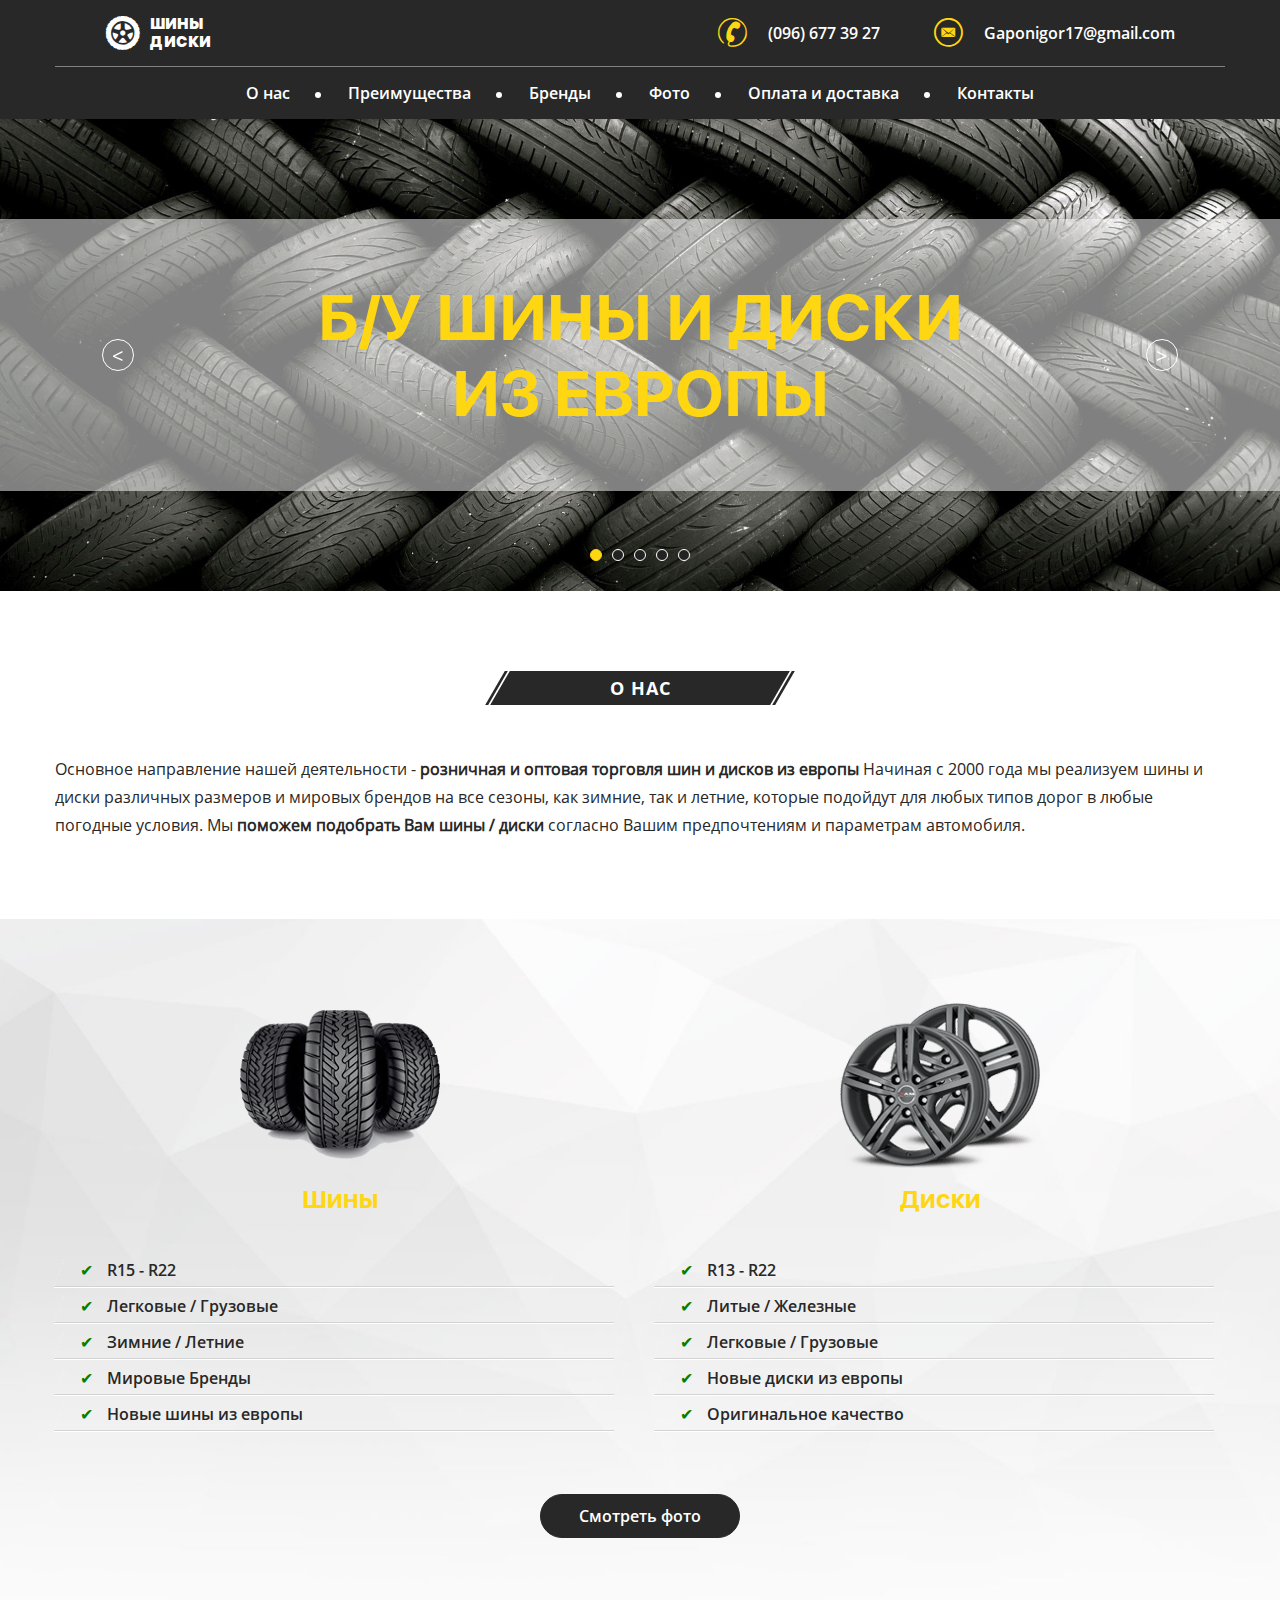
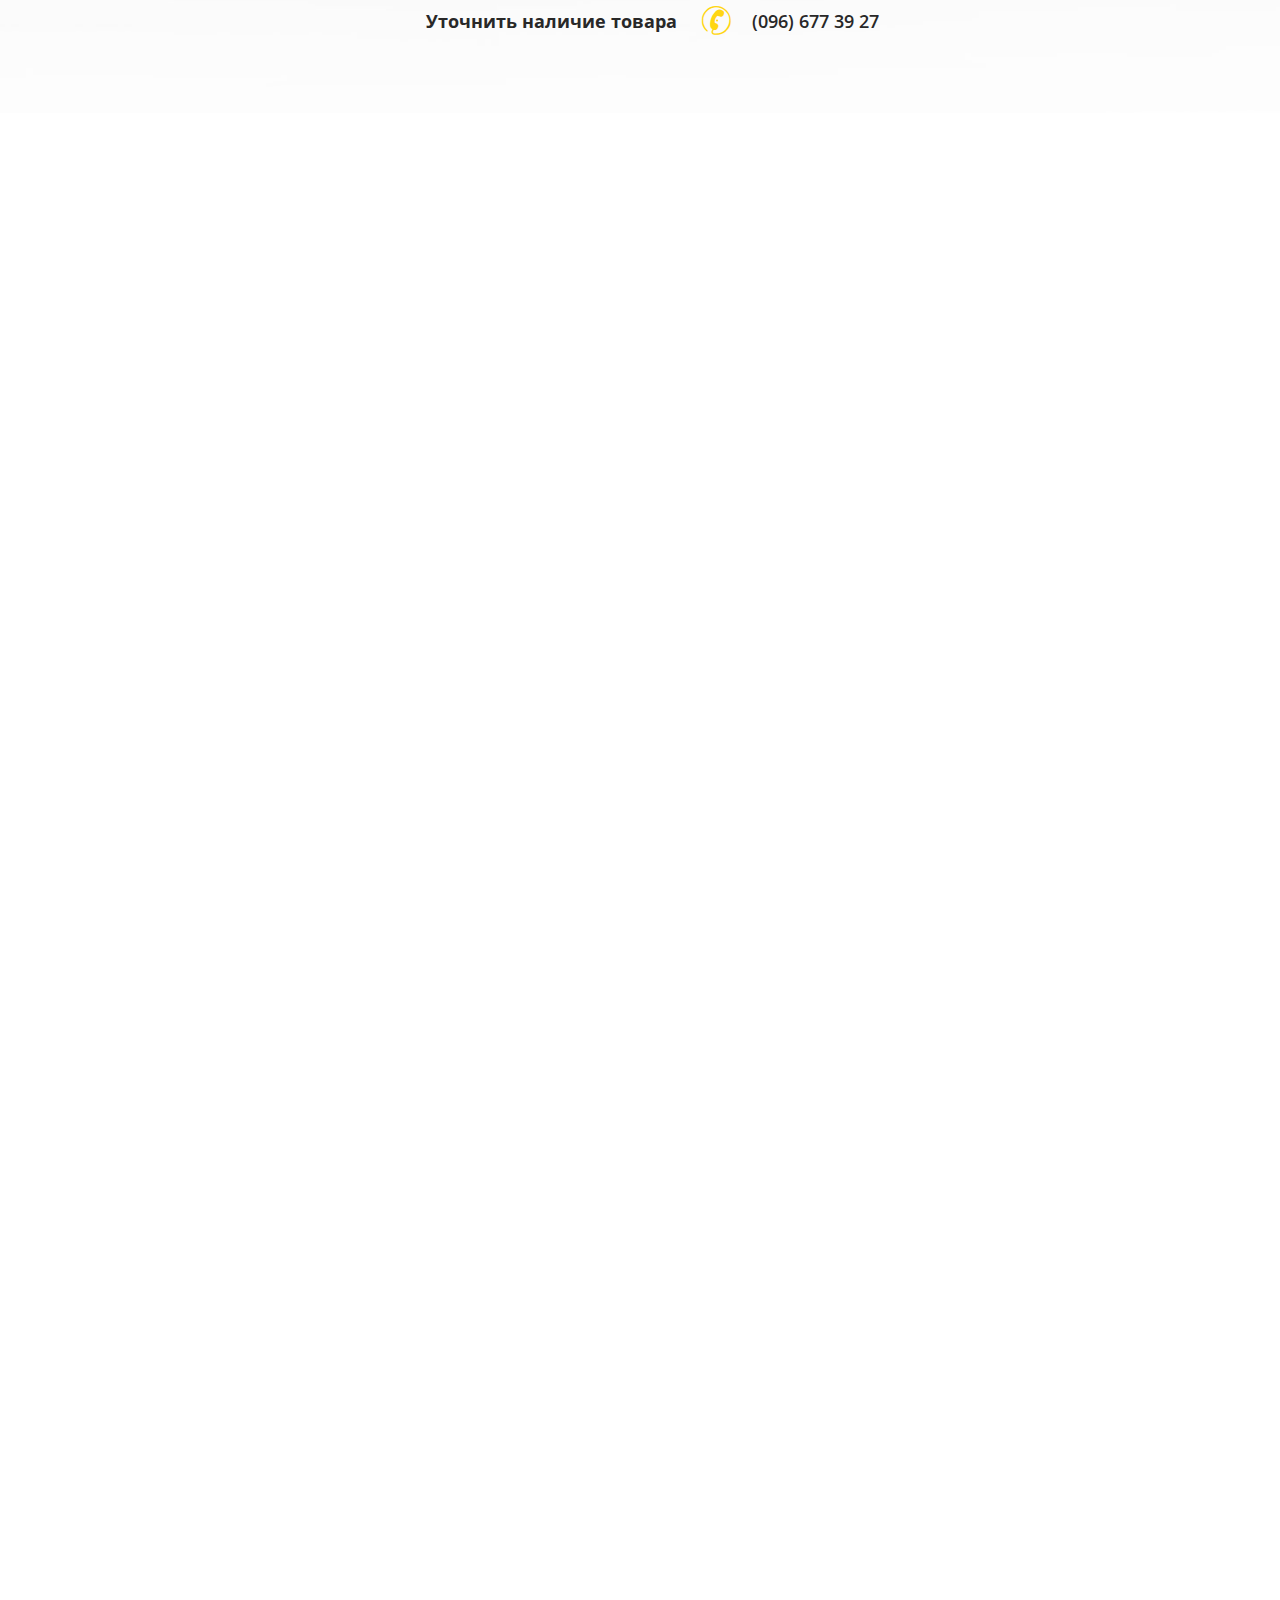
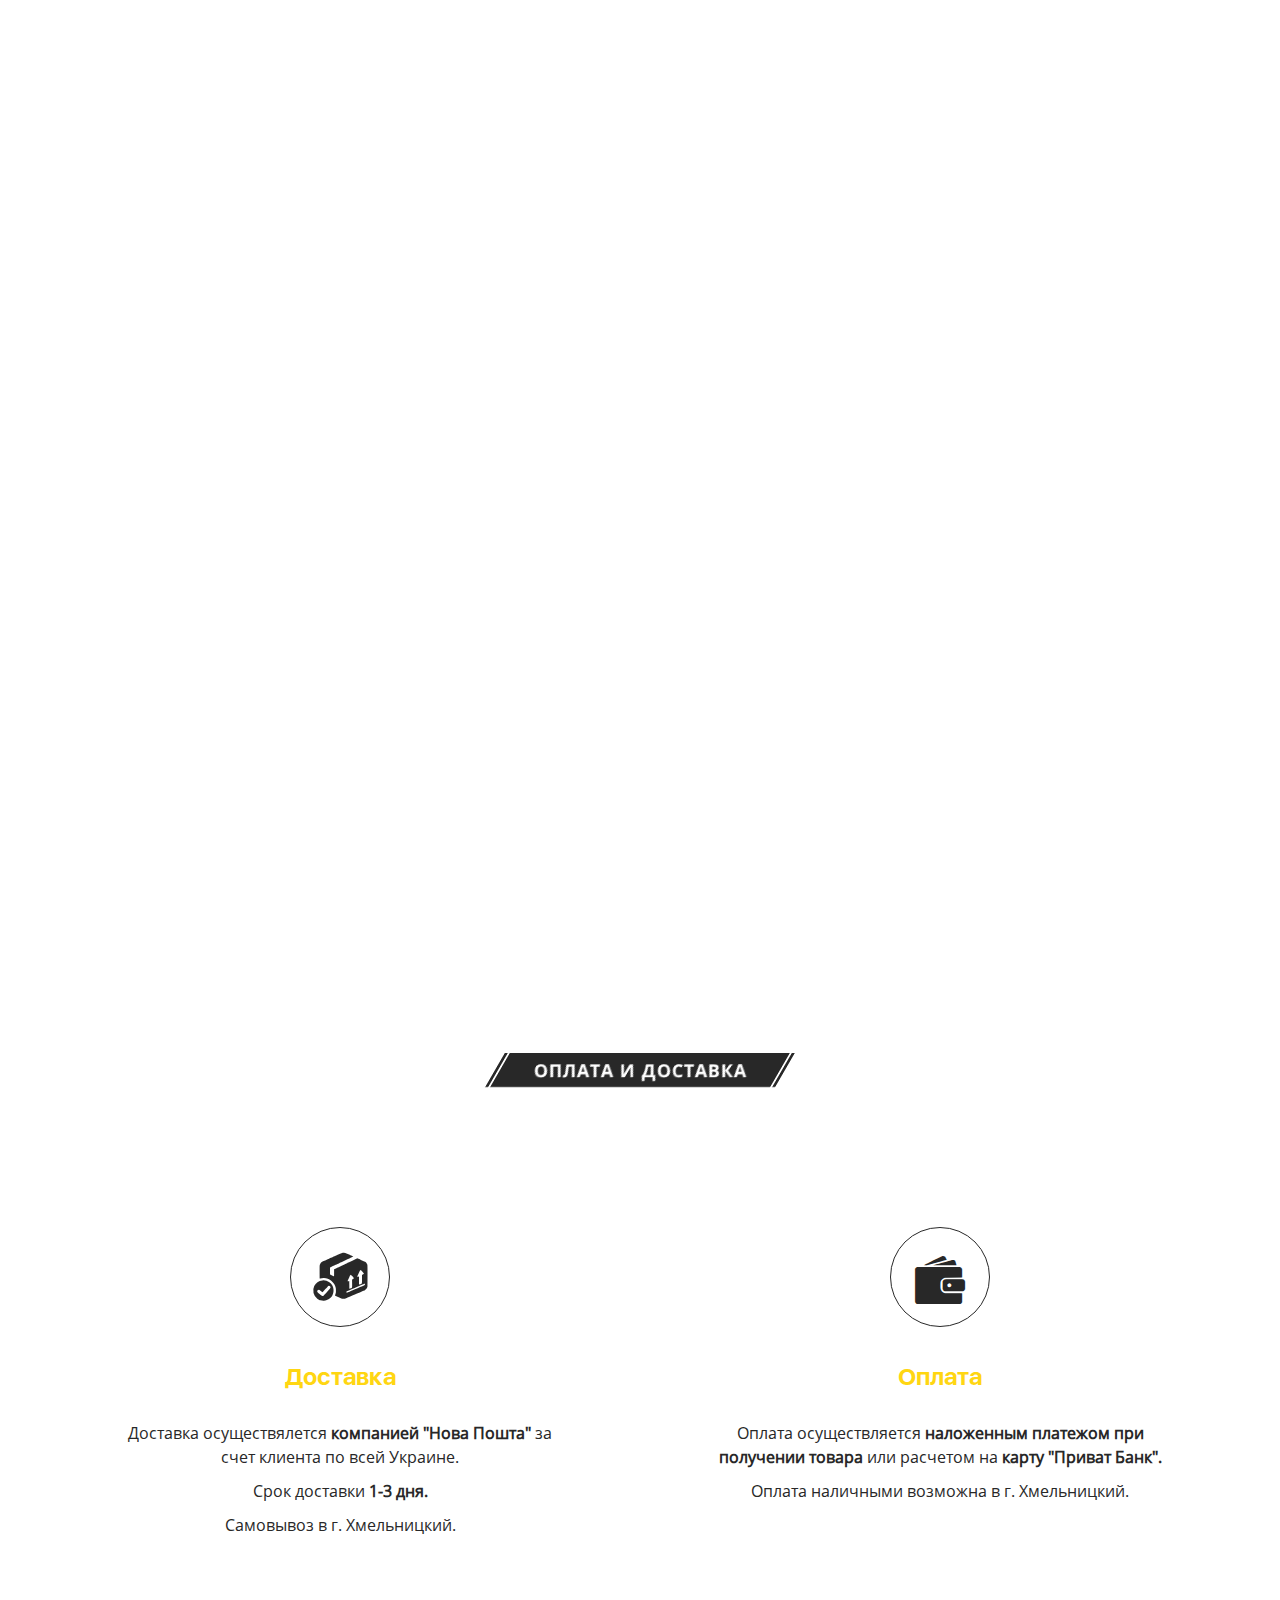
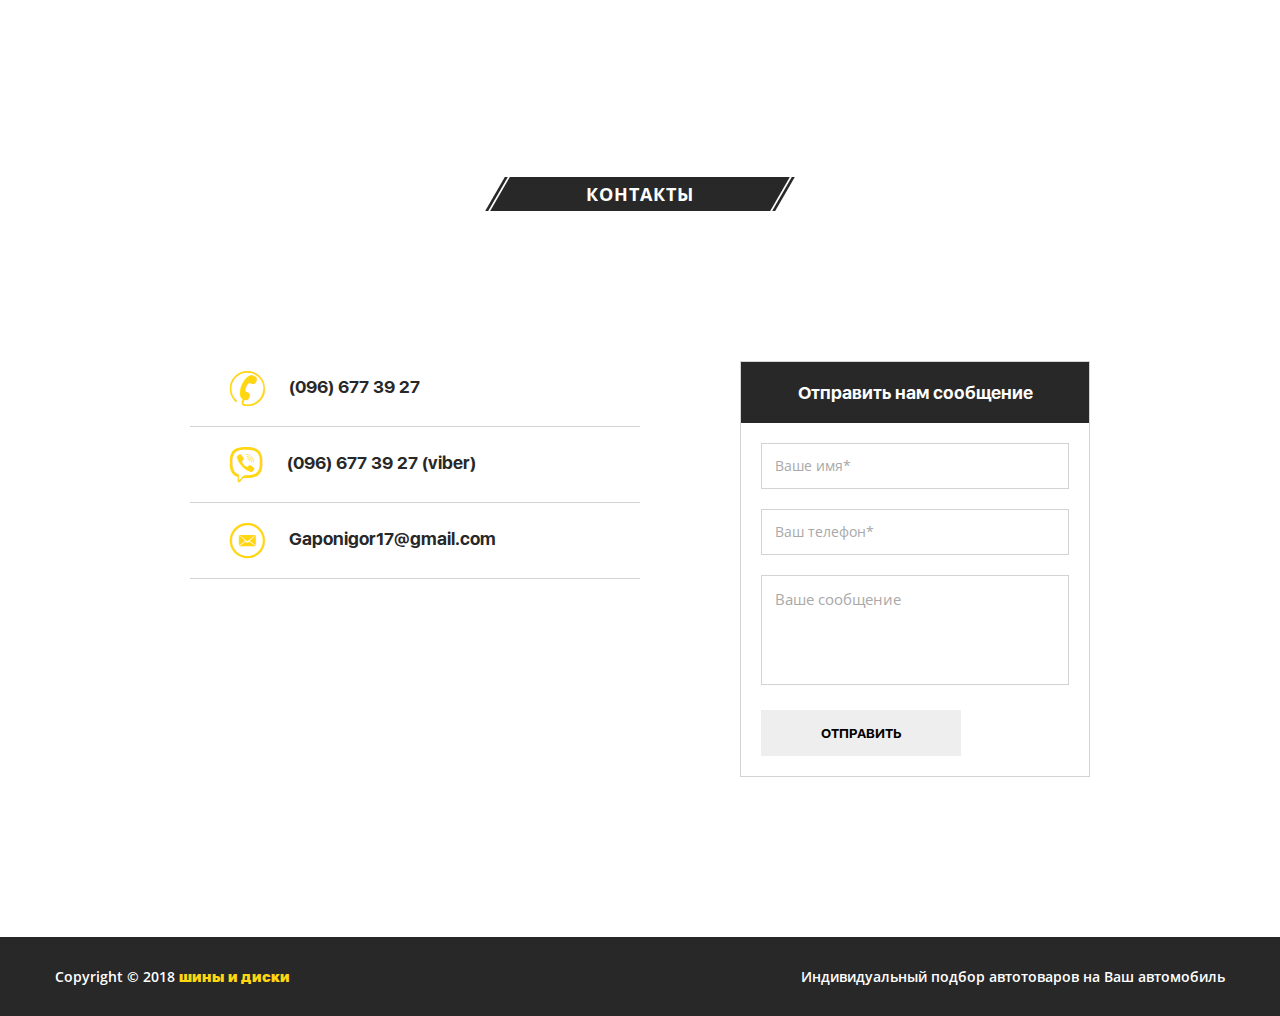
<file: index.html>
<!DOCTYPE html>
<html class="no-js" lang="ru">
<head>
  <meta charset="utf-8"/>
  <meta name="keywords" content="б/у шин, бу шины, б/у диски, бу диски"/>
  <meta name="description" content="Заходите и выбирайте бу шины и диски из Европы по выгодной цене!"/>
  <title>Шины и диски</title>
  <meta name="viewport" content="width=device-width, initial-scale=1.0"/>
  <link rel="shortcut icon" href="/favicon.ico" type="image/x-icon">
  <link rel="stylesheet" href="css/style.css"/>
  <script src="js/ie-detector.js"></script>
  <script src="js/modernizr.js"></script>

  <!--[if lte IE 9]><meta http-equiv="X-UA-Compatible" content="IE=edge"/><![endif]-->

  
<!--     <link rel="shortcut icon" href="favicon.ico"/> -->
 <!--    <meta name="author" content="">
    <meta name="robots" content="index,follow">
    <meta name="copyright" content=""> -->
  

</head>

<body>

<div id="page-wrapper" class="page-wrapper">
  <header id="header" class="wrapper header">
  <div class="container">
    <div class="header__top clearfix">
        <div class="header__left"><a href="index.html" class="logo"><i class="icon-tire logo__icon"></i><span class="logo__text">шины<br>диски</span></a></div>
        <div class="header__right">
            <div class="header__item">
                <div class="tel"><a href="tel:+380966773927" class="tel__link"><i class="icon-phone"></i>(096) 677 39 27</a></div>
            </div>
            <div class="header__item">
                <div class="contact"><a href="mailto:gaponigor17@gmail.com" class="contact__link"><i class="icon icon-mail"></i>                      Gaponigor17@gmail.com</a></div>
            </div>
        </div>
    </div>
    <div class="header__bottom">
        <div class="header__nav">
             <nav class="nav">
                <ul class="nav__list" data-target="navigation">
                    <li class="nav__item"><a href="#about" class="nav__link">О нас</a></li>
                    <li class="nav__item"><a href="#benefits" class="nav__link">Преимущества</a></li>
                    <li class="nav__item"><a href="#brands" class="nav__link">Бренды</a></li>
                    <li class="nav__item"><a href="#gallery" class="nav__link">Фото</a></li>
                    <li class="nav__item"><a href="#purchase" class="nav__link">Оплата и доставка</a></li>
                    <li class="nav__item"><a href="#contacts" class="nav__link">Контакты</a></li>
                    <li class="nav__item nav__item-tel"><a href="tel:+380966773927" class="tel__link"><i class="icon-phone"></i>(096) 677 39 27</a></li>
                </ul>
                <div class="nav__burger" data-opener="navigation"><span class="nav__burger-icon"></span></div>
            </nav>
        </div>
    </div>
  </div>
</header>

  <div id="page-body" class="page-body">
    <main class="main">
	<section class="hero">
		<ul class="hero__list hero-slider">
			<li class="hero__item" style="background-image: url('img/hero-1.jpg')">
				<div class="hero__item-inner">
					<div class="container">
						<h1 class="hero__title">б/у шины и диски <br> из европы</h1>
					</div>
				</div>
			</li>
			<li class="hero__item" style="background-image: url('img/hero-2.jpg')">
			</li>
			<li class="hero__item" style="background-image: url('img/hero-3.jpg')">
				<div class="hero__item-inner">
					<div class="container">
						<h2 class="hero__title">б/у диски на <br> ваше авто</h2>
					</div>
				</div>
			</li>
			<li class="hero__item" style="background-image: url('img/hero-4.jpg')">
			<li class="hero__item" style="background-image: url('img/hero-5.jpg')">
				<div class="hero__item-inner">
					<div class="container">
						<h2 class="hero__title">новые диски и шины <br> из европы</h2>
					</div>
				</div>
			</li>
		</ul>
	</section>
	<section class="about" id="about" data-aos="fade-up">
		<div class="container">
			<h3 class="section-title">
			 	<span class="section-title__wrapper">
			 		<span class="section-title__inner">о нас</span>
			 	</span>
			</h3>
			<div class="about__descr">
				<p>Основное направление нашей деятельности - <strong>розничная и оптовая торговля шин и дисков из европы</strong> Начиная с 2000 года мы реализуем шины и диски различных размеров и мировых брендов на все сезоны, как зимние, так и летние, которые подойдут для любых типов дорог в любые погодные условия. Мы <strong>поможем подобрать Вам шины / диски</strong> согласно Вашим предпочтениям и параметрам автомобиля.</p>
			</div>
		</div>
		<div class="products">
			<div class="container">
				<div class="products__row clearfix">
					<div class="products__col">
						<div class="products__item">
							<div class="products__img">
								<img src="img/tyres.png" alt="">
							</div>
							<div class="products__title">
								Шины
							</div>
							<ul class="products__descr">
								<li class="products__descr-item">
									<div class="products__descr-item-wrapper">
										<!-- <i class="icon"></i> -->
										R15 - R22
									</div>
								</li>
								<li class="products__descr-item">
									<div class="products__descr-item-wrapper">
										<!-- <i class="icon"></i> -->
										Легковые / Грузовые
									</div>
								</li>
								<li class="products__descr-item">
									<div class="products__descr-item-wrapper">
										<!-- <i class="icon"></i> -->
										Зимние / Летние
									</div>
								</li>
								<li class="products__descr-item">
									<div class="products__descr-item-wrapper">
										<!-- <i class="icon"></i> -->
										Мировые Бренды
									</div>
								</li>
								<li class="products__descr-item">
									<div class="products__descr-item-wrapper">
										<!-- <i class="icon"></i> -->
										Новые шины из европы
									</div>
								</li>
							</ul>
						</div>
					</div>
					<div class="products__col">
						<div class="products__item">
							<div class="products__img">
								<img src="img/disk.png" alt="">
							</div>
							<div class="products__title">
								Диски
							</div>
							<ul class="products__descr">
								<li class="products__descr-item">
									<div class="products__descr-item-wrapper">
										<!-- <i class="icon"></i> -->
										R13 - R22
									</div>
								</li>
								<li class="products__descr-item">
									<div class="products__descr-item-wrapper">
										<!-- <i class="icon"></i> -->
										Литые / Железные
									</div>
								</li>
								<li class="products__descr-item">
									<div class="products__descr-item-wrapper">
										<!-- <i class="icon"></i> -->
										Легковые / Грузовые
									</div>
								</li>
								<li class="products__descr-item">
									<div class="products__descr-item-wrapper">
										<!-- <i class="icon"></i> -->
										Новые диски из европы
									</div>
								</li>
								<li class="products__descr-item">
									<div class="products__descr-item-wrapper">
										<!-- <i class="icon"></i> -->
										Оригинальное качество
									</div>
								</li>
							</ul>
						</div>
					</div>
				</div>
				<div class="products__elem"><a href="https://www.instagram.com/eurobuy_shina/" class="btn">Смотреть фото</a></div>
				<div class="products__tel">
					<div class="products__elem-item">Уточнить наличие товара</div><a href="tel:+380966773927" class="tel__link"><i class="icon-phone"></i>(096) 677 39 27</a></div>
				</div>
			</div>
	</section>
	<section class="benefits" id="benefits" data-aos="fade-up">
		<div class="container">
			<h3 class="section-title">
			 	<span class="section-title__wrapper">
			 		<span class="section-title__inner">преимущества</span>
			 	</span>
			</h3>
			<div class="benefits__row clearfix">
				<div class="benefits__col">
					<div class="benefits__item">
						<div class="benefits__icon">
							<i class="icon icon-quality"></i>
							<div class="benefits__item-counter">01</div>
						</div>
						<div class="benefits__title">Качество</div>
						<div class="benefits__descr">
							<p>
								Наш товар соответствует <strong>европейским стандартам качества</strong>
							</p>
						</div>
					</div>
				</div>
				<div class="benefits__col">
					<div class="benefits__item">
						<div class="benefits__icon">
							<i class="icon icon-quantity"></i>
							<div class="benefits__item-counter">
								02
							</div>
						</div>
						<div class="benefits__title">Наличие</div>
						<div class="benefits__descr">
							<p>Большое наличие <strong> дисков и шин</strong> на ваше авто</p>
						</div>
					</div>
				</div>
				<div class="clearfix"></div>
				<div class="benefits__col">
					<div class="benefits__item">
						<div class="benefits__icon">
							<i class="icon icon-price"></i>
							<div class="benefits__item-counter">03</div>
						</div>
						<div class="benefits__title">Цена</div>
						<div class="benefits__descr">
							<p>Наши цены Вас приятно удивят. Постоянным клиентам - <strong>скидки</strong></p>
						</div>
					</div>
				</div>
				<div class="benefits__col">
					<div class="benefits__item">
						<div class="benefits__icon">
							<i class="icon icon-hands"></i>
							<div class="benefits__item-counter">04</div>
						</div>
						<div class="benefits__title">Опыт</div>
						<div class="benefits__descr">
							<p>
								<strong>Большой опыт</strong> в сфере автоуслуг, начиная с 2000 года
							</p>
						</div>
					</div>
				</div>
				<div class="benefits__elem"><img src="img/wheel.png" alt=""></div>
			</div>
		</div>
	</section>
	<section class="brands" id="brands" data-aos="fade-up">
		<div class="container">
			<h3 class="section-title">
				<span class="section-title__wrapper">
					<span class="section-title__inner">бренды</span>
				</span>
			</h3>
			<div class="brands__row clearfix">
				<div class="brands__col brands__right">
					<img src="img/service-tires.png" alt="">
				</div>
				<div class="brands__col brands__left">
					<div class="brands__items-row clearfix">
						<div class="brands__items-col">
							<div class="brands__item">
								<img src="img/brands/brand1.png" alt="">
							</div>
						</div>
						<div class="brands__items-col">
							<div class="brands__item">
								<img src="img/brands/brand2.png" alt="">
							</div>
						</div>
						<div class="mobile-visible"></div>
						<div class="brands__items-col">
							<div class="brands__item">
								<img src="img/brands/brand3.png" alt="">
							</div>
						</div>
						<div class="brands__items-col">
							<div class="brands__item">
								<img src="img/brands/brand4.png" alt="">
							</div>
						</div>
						<div class="mobile-visible"></div>
						<div class="clearfix"></div>
						<div class="brands__items-col">
							<div class="brands__item">
								<img src="img/brands/brand5.png" alt="">
							</div>
						</div>
						<div class="brands__items-col">
							<div class="brands__item">
								<img src="img/brands/brand6.png" alt="">
							</div>
						</div>
						<div class="mobile-visible"></div>
						<div class="brands__items-col">
							<div class="brands__item">
								<img src="img/brands/brand7.png" alt="">
							</div>
						</div>
						<div class="brands__items-col">
							<div class="brands__item">
								<img src="img/brands/brand8.png" alt="">
							</div>
						</div>
						<div class="mobile-visible"></div>
						<div class="clearfix"></div>
						<div class="brands__items-col">
							<div class="brands__item">
								<img src="img/brands/brand9.png" alt="">
							</div>
						</div>
						<div class="brands__items-col">
							<div class="brands__item">
								<img src="img/brands/brand10.png" alt="">
							</div>
						</div>
						<div class="mobile-visible"></div>
						<div class="brands__items-col">
							<div class="brands__item">
								<img src="img/brands/brand11.png" alt="">
							</div>
						</div>
						<div class="brands__items-col">
							<div class="brands__item">
								<img src="img/brands/brand12.png" alt="">
							</div>
						</div>
						<div class="mobile-visible"></div>
						<div class="clearfix"></div>
					</div>
					<div class="brands__items-row hidden clearfix">
						<div class="brands__items-col">
							<div class="brands__item">
								<img src="img/brands/brand13.png" alt="">
							</div>
						</div>
						<div class="brands__items-col">
							<div class="brands__item">
								<img src="img/brands/brand14.png" alt="">
							</div>
						</div>
						<div class="mobile-visible"></div>
						<div class="brands__items-col">
							<div class="brands__item">
								<img src="img/brands/brand15.png" alt="">
							</div>
						</div>
						<div class="brands__items-col">
							<div class="brands__item">
								<img src="img/brands/brand16.png" alt="">
							</div>
						</div>
						<div class="mobile-visible"></div>
						<div class="clearfix"></div>
						<div class="brands__items-col">
							<div class="brands__item">
								<img src="img/brands/brand17.png" alt="">
							</div>
						</div>
						<div class="brands__items-col">
							<div class="brands__item">
								<img src="img/brands/brand18.png" alt="">
							</div>
						</div>
						<div class="mobile-visible"></div>
						<div class="brands__items-col">
							<div class="brands__item">
								<img src="img/brands/brand19.png" alt="">
							</div>
						</div>
						<div class="brands__items-col">
							<div class="brands__item">
								<img src="img/brands/brand20.png" alt="">
							</div>
						</div>
						<div class="mobile-visible"></div>
						<div class="clearfix"></div>
						<div class="brands__items-col">
							<div class="brands__item">
								<img src="img/brands/brand21.png" alt="">
							</div>
						</div>
						<div class="brands__items-col">
							<div class="brands__item">
								<img src="img/brands/brand22.png" alt="">
							</div>
						</div>
						<div class="mobile-visible"></div>
						<div class="brands__items-col">
							<div class="brands__item">
								<img src="img/brands/brand23.png" alt="">
							</div>
						</div>
						<div class="brands__items-col">
							<div class="brands__item">
								<img src="img/brands/brand24.png" alt="">
							</div>
						</div>
						<div class="mobile-visible"></div>
						<div class="clearfix"></div>
						<div class="brands__items-col">
							<div class="brands__item">
								<img src="img/brands/brand25.png" alt="">
							</div>
						</div>
						<div class="brands__items-col">
							<div class="brands__item">
								<img src="img/brands/brand26.png" alt="">
							</div>
						</div>
						<div class="mobile-visible"></div>
					</div>
				</div>
			</div>
			<div class="brands__elem"><a href="" class="btn">Смотреть все</a></div>
		</div>
	</section>
	<section class="gallery" id="gallery" data-aos="fade-up">
		<!-- <div class="gallery__elem"></div> -->
		<div class="container">
			<h3 class="section-title">
			 	<span class="section-title__wrapper">
			 		<span class="section-title__inner">Фото</span>
			 	</span>
			</h3>
			<div class="gallery__slider-wrapper">
				<ul class="gallery__slider">
				  <li data-thumb="img/slide/thumb1.jpg" data-src="img/slide/big1.jpg">
				    <img src="img/slide/big1.jpg" alt="" />
				  </li>
				  <li data-thumb="img/slide/thumb2.jpg" data-src="img/slide/big2.jpg">
				    <img src="img/slide/big2.jpg" alt="" />
				  </li>
				  <li data-thumb="img/slide/thumb3.jpg" data-src="img/slide/big3.jpg">
				    <img src="img/slide/big3.jpg" alt="" />
				  </li>
				  <li data-thumb="img/slide/thumb4.jpg" data-src="img/slide/big4.jpg">
				    <img src="img/slide/big4.jpg" alt="" />
				  </li>
				  <li data-thumb="img/slide/thumb5.jpg" data-src="img/slide/big5.jpg">
				    <img src="img/slide/big5.jpg"  alt=""/>
				  </li>
				  <li data-thumb="img/slide/thumb6.jpg" data-src="img/slide/big6.jpg">
				    <img src="img/slide/big6.jpg"  alt=""/>
				  </li>
				  <li data-thumb="img/slide/thumb7.jpg" data-src="img/slide/big7.jpg">
				    <img src="img/slide/big7.jpg"  alt=""/>
				  </li>
				  <li data-thumb="img/slide/thumb8.jpg" data-src="img/slide/big8.jpg">
				    <img src="img/slide/big8.jpg"  alt=""/>
				  </li>
				</ul>
			</div>
			<div class="gallery__elem"><a href="https://www.instagram.com/eurobuy_shina/" class="btn">Смотреть фото</a></div>
		</div>
	</section>
	<section class="purchase" id="purchase">
		<div class="container">
			<h3 class="section-title">
				<span class="section-title__wrapper">
					<span class="section-title__inner">оплата и доставка</span>
				</span>
			</h3>
			<div class="purchase__row clearfix">
				<div class="purchase__col">
					<div class="purchase__item">
						<div class="purchase__icon"><i class="icon icon-delivery"></i></div>
						<div class="purchase__title">Доставка</div>
						<div class="purchase__descr">
							<p >Доставка осуществялется <strong>компанией "Нова Пошта"</strong> за счет клиента по всей Украине.</p>
							<p>Срок доставки <strong>1-3 дня.</strong></p>
							<p>Самовывоз в г. Хмельницкий.</p>
						</div>
						
					</div>
				</div>
				<div class="purchase__col">
					<div class="purchase__item">
						<div class="purchase__icon"><i class="icon icon-purchase"></i></div>
						<div class="purchase__title">Оплата</div>
						<div class="purchase__descr">
							<p>Оплата осуществляется <strong>наложенным платежом при получении товара</strong> или расчетом на <strong>карту "Приват Банк".</strong></p>
							<p>Оплата наличными возможна в г. Хмельницкий.</p>
						</div>
					</div>
				</div>
			</div>
		</div>
	</section>
	<section class="contacts" id="contacts">
		<div class="container">
			<h3 class="section-title">
				<span class="section-title__wrapper">
					<span class="section-title__inner">контакты</span>
				</span>
			</h3>
		</div>
		<div class="contacts__wrapper">
			<div class="container">
				<div class="contacts__wrapper-inner clearfix">
					<div class="contacts__left">
						<div class="contacts__item">
							<a href="tel:+380966773927" class="contacts__link">
								<i class="icon icon-phone"></i>
								<span class="contacts__descr">(096) 677 39 27</span>
							</a>
						</div>
						<div class="contacts__item">
							<a href="viber://add?number=+380966773927" class="contacts__link">
								<i class="icon icon-viber"></i>
								<span class="contacts__descr">(096) 677 39 27 (viber)</span>
							</a>
						</div>
						<div class="contacts__item">
							<a href="mailto:gaponigor17@gmail.com" class="contacts__link">
								<i class="icon icon-mail"></i>
								<span class="contacts__descr">Gaponigor17@gmail.com</span>
							</a>
						</div>
					</div>
					<div class="contacts__right">
						<div class="contact-form">
							<div class="contact-form__top">
								<div class="contact-form__title">Отправить нам сообщение</div>
							</div>
							<div class="contact-form__bottom">
								<form action="send.php" method="post" class="contact-form__tag" id="form">
									<div class="contact-form__row">
										<input type="text" name="name" placeholder="Ваше имя*" class="contact-form__input" required>
									</div>
									<div class="contact-form__row">
										<input type="tel" name="phone" placeholder="Ваш телефон*" class="contact-form__input contact-form__tel" required>
									</div>
									<div class="contact-form__row">
										<textarea placeholder="Ваше сообщение" class="contact-form__textarea" name="text"></textarea>
									</div>
									<input type="submit" name="submit" value="Отправить" class="contact-form__submit">
								</form>
							</div>
						</div>
					</div>

					<div class="contact-pop-up">
						<div class="contact-pop-up__title">
							Ваше сообщение отправлено
						</div>
						<!-- <div class="contact-pop-up__btn"></div> -->
					</div>
				</div>
			</div>
		</div>
	</section>
</main>
  </div>

  <footer id="footer" class="wrapper footer">
  <div class="container clearfix">
	<div class="footer__left">
		<div class="copyrite">
			Copyright &copy; 2018  
			<a href="#">шины и диски</a>
		</div>
	</div>
	<div class="footer__right">
		<div class="footer__descr">
			Индивидуальный подбор автотоваров на Ваш автомобиль
		</div>
	</div>
  </div>
  <a href="#" class="btn-top hidden">
  	<i class="icon icon-arrow"></i>
  </a>
  <div class="loader-wrapper">
  	<div class="sk-folding-cube">
  	  <div class="sk-cube1 sk-cube"></div>
  	  <div class="sk-cube2 sk-cube"></div>
  	  <div class="sk-cube4 sk-cube"></div>
  	  <div class="sk-cube3 sk-cube"></div>
  	</div>
  </div>
</footer>


</div>


<!-- scripts
___________________________________________________________________________-->

<script src="js/libs.js"></script>
<script src="js/common.js"></script>
<script src="js/lightslider.min.js"></script>
<script src="js/lightgallery.min.js"></script>
<script src="js/jquery.maskedinput.min.js"></script>
<script src="js/aos.js"></script>
<script src="js/main.js"></script>
<script src="//localhost:35729/livereload.js"></script>

</body>
</html>
</file>
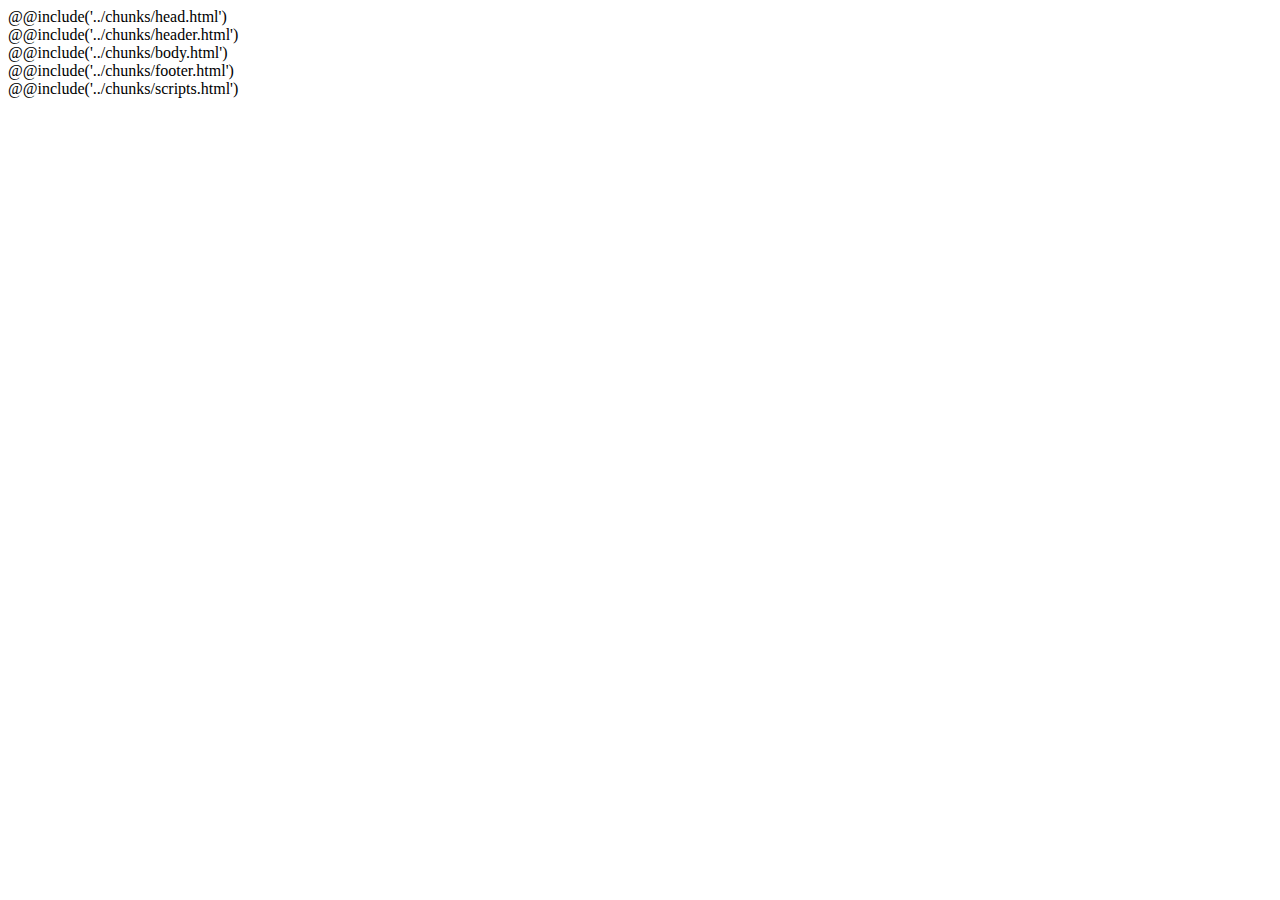
<file: dev/templates/index.html>
@@include('../chunks/head.html')
</head>

<body>

<div id="page-wrapper" class="page-wrapper">
  @@include('../chunks/header.html')
  <div id="page-body" class="page-body">
    @@include('../chunks/body.html')
  </div>

  @@include('../chunks/footer.html')

</div>


<!-- scripts
___________________________________________________________________________-->

@@include('../chunks/scripts.html')
</body>
</html>
</file>
<file: css/style.css>
html,body,div,span,applet,object,iframe,h1,h2,h3,h4,h5,h6,p,blockquote,pre,a,abbr,acronym,address,big,cite,code,del,dfn,em,font,img,ins,kbd,q,s,samp,strike,strong,tt,var,b,u,i,center,dl,dt,dd,ol,ul,li,fieldset,form,label,legend{margin:0;padding:0;border:0;outline:0;font-size:100%;vertical-align:baseline;background:transparent}table,caption,tbody,tfoot,thead,tr,th,td{margin:0;padding:0;outline:0;font-size:100%;vertical-align:top}table{border-collapse:collapse;border-spacing:0}blockquote,q{quotes:none}blockquote:before,blockquote:after,q:before,q:after{content:''}input:focus,textarea:focus,a:focus,button:focus,select:focus{outline:0}ins{text-decoration:none}del,s,strike{text-decoration:line-through}html{-ms-text-size-adjust:100%;-webkit-text-size-adjust:100%}article,aside,details,figcaption,figure,footer,header,hgroup,main,nav,section,summary{display:block;margin:0}*{box-sizing:border-box}img{border:none;vertical-align:top;max-width:100%;height:auto}.text-left{text-align:left}.text-right{text-align:right}.text-center{text-align:center}.text-justify{text-align:justify}.text-xs-left{text-align:left}.text-xs-right{text-align:right}.text-xs-center{text-align:center}.text-xs-justify{text-align:justify}@media (min-width: 544px){.text-sm-left{text-align:left}.text-sm-right{text-align:right}.text-sm-center{text-align:center}.text-sm-justify{text-align:justify}}@media (min-width: 768px){.text-md-left{text-align:left}.text-md-right{text-align:right}.text-md-center{text-align:center}.text-md-justify{text-align:justify}}@media (min-width: 992px){.text-lg-left{text-align:left}.text-lg-right{text-align:right}.text-lg-center{text-align:center}.text-lg-justify{text-align:justify}}.clearfix::after{content:"";display:table;clear:both}html{height:100%}.no-flexbox body{min-height:100%;height:100%;display:block !important}.page-wrapper,.footer{max-width:none;min-width:0;width:100%;margin:0 auto}.no-flexbox .page-wrapper,.no-flexbox .footer{width:auto}.page-wrapper{display:-ms-flexbox;display:flex;-ms-flex-direction:column;flex-direction:column;min-height:100vh}.lte-ie-11 .page-wrapper,.lt-ie-11 .page-wrapper{min-height:0}.no-flexbox .page-wrapper{display:block !important;width:auto;min-height:100%;height:auto !important;height:100%}.page-body{-ms-flex:1;flex:1}.page-body.flex-none{-ms-flex:none;flex:none}.container{margin-left:auto;margin-right:auto;padding-left:15px;padding-right:15px}.container::after{content:"";display:table;clear:both}@media (min-width: 544px){.container{max-width:576px}}@media (min-width: 768px){.container{max-width:720px}}@media (min-width: 992px){.container{max-width:940px}}@media (min-width: 1200px){.container{max-width:1140px}}.container-fluid{margin-left:auto;margin-right:auto;padding-left:15px;padding-right:15px}.container-fluid::after{content:"";display:table;clear:both}.row{margin-left:-15px;margin-right:-15px}.row::after{content:"";display:table;clear:both}.col-xs-1,.col-xs-2,.col-xs-3,.col-xs-4,.col-xs-5,.col-xs-6,.col-xs-7,.col-xs-8,.col-xs-9,.col-xs-10,.col-xs-11,.col-xs-12,.col-sm-1,.col-sm-2,.col-sm-3,.col-sm-4,.col-sm-5,.col-sm-6,.col-sm-7,.col-sm-8,.col-sm-9,.col-sm-10,.col-sm-11,.col-sm-12,.col-md-1,.col-md-2,.col-md-3,.col-md-4,.col-md-5,.col-md-6,.col-md-7,.col-md-8,.col-md-9,.col-md-10,.col-md-11,.col-md-12,.col-lg-1,.col-lg-2,.col-lg-3,.col-lg-4,.col-lg-5,.col-lg-6,.col-lg-7,.col-lg-8,.col-lg-9,.col-lg-10,.col-lg-11,.col-lg-12,.col-xl-1,.col-xl-2,.col-xl-3,.col-xl-4,.col-xl-5,.col-xl-6,.col-xl-7,.col-xl-8,.col-xl-9,.col-xl-10,.col-xl-11,.col-xl-12{position:relative;min-height:1px;padding-left:15px;padding-right:15px}.col-xs-1,.col-xs-2,.col-xs-3,.col-xs-4,.col-xs-5,.col-xs-6,.col-xs-7,.col-xs-8,.col-xs-9,.col-xs-10,.col-xs-11,.col-xs-12{float:left}.col-xs-1{width:8.33333%}.col-xs-2{width:16.66667%}.col-xs-3{width:25%}.col-xs-4{width:33.33333%}.col-xs-5{width:41.66667%}.col-xs-6{width:50%}.col-xs-7{width:58.33333%}.col-xs-8{width:66.66667%}.col-xs-9{width:75%}.col-xs-10{width:83.33333%}.col-xs-11{width:91.66667%}.col-xs-12{width:100%}.col-xs-pull-0{right:auto}.col-xs-pull-1{right:8.33333%}.col-xs-pull-2{right:16.66667%}.col-xs-pull-3{right:25%}.col-xs-pull-4{right:33.33333%}.col-xs-pull-5{right:41.66667%}.col-xs-pull-6{right:50%}.col-xs-pull-7{right:58.33333%}.col-xs-pull-8{right:66.66667%}.col-xs-pull-9{right:75%}.col-xs-pull-10{right:83.33333%}.col-xs-pull-11{right:91.66667%}.col-xs-pull-12{right:100%}.col-xs-push-0{left:auto}.col-xs-push-1{left:8.33333%}.col-xs-push-2{left:16.66667%}.col-xs-push-3{left:25%}.col-xs-push-4{left:33.33333%}.col-xs-push-5{left:41.66667%}.col-xs-push-6{left:50%}.col-xs-push-7{left:58.33333%}.col-xs-push-8{left:66.66667%}.col-xs-push-9{left:75%}.col-xs-push-10{left:83.33333%}.col-xs-push-11{left:91.66667%}.col-xs-push-12{left:100%}.col-xs-offset-0{margin-left:0%}.col-xs-offset-1{margin-left:8.33333%}.col-xs-offset-2{margin-left:16.66667%}.col-xs-offset-3{margin-left:25%}.col-xs-offset-4{margin-left:33.33333%}.col-xs-offset-5{margin-left:41.66667%}.col-xs-offset-6{margin-left:50%}.col-xs-offset-7{margin-left:58.33333%}.col-xs-offset-8{margin-left:66.66667%}.col-xs-offset-9{margin-left:75%}.col-xs-offset-10{margin-left:83.33333%}.col-xs-offset-11{margin-left:91.66667%}.col-xs-offset-12{margin-left:100%}@media (min-width: 544px){.col-sm-1,.col-sm-2,.col-sm-3,.col-sm-4,.col-sm-5,.col-sm-6,.col-sm-7,.col-sm-8,.col-sm-9,.col-sm-10,.col-sm-11,.col-sm-12{float:left}.col-sm-1{width:8.33333%}.col-sm-2{width:16.66667%}.col-sm-3{width:25%}.col-sm-4{width:33.33333%}.col-sm-5{width:41.66667%}.col-sm-6{width:50%}.col-sm-7{width:58.33333%}.col-sm-8{width:66.66667%}.col-sm-9{width:75%}.col-sm-10{width:83.33333%}.col-sm-11{width:91.66667%}.col-sm-12{width:100%}.col-sm-pull-0{right:auto}.col-sm-pull-1{right:8.33333%}.col-sm-pull-2{right:16.66667%}.col-sm-pull-3{right:25%}.col-sm-pull-4{right:33.33333%}.col-sm-pull-5{right:41.66667%}.col-sm-pull-6{right:50%}.col-sm-pull-7{right:58.33333%}.col-sm-pull-8{right:66.66667%}.col-sm-pull-9{right:75%}.col-sm-pull-10{right:83.33333%}.col-sm-pull-11{right:91.66667%}.col-sm-pull-12{right:100%}.col-sm-push-0{left:auto}.col-sm-push-1{left:8.33333%}.col-sm-push-2{left:16.66667%}.col-sm-push-3{left:25%}.col-sm-push-4{left:33.33333%}.col-sm-push-5{left:41.66667%}.col-sm-push-6{left:50%}.col-sm-push-7{left:58.33333%}.col-sm-push-8{left:66.66667%}.col-sm-push-9{left:75%}.col-sm-push-10{left:83.33333%}.col-sm-push-11{left:91.66667%}.col-sm-push-12{left:100%}.col-sm-offset-0{margin-left:0%}.col-sm-offset-1{margin-left:8.33333%}.col-sm-offset-2{margin-left:16.66667%}.col-sm-offset-3{margin-left:25%}.col-sm-offset-4{margin-left:33.33333%}.col-sm-offset-5{margin-left:41.66667%}.col-sm-offset-6{margin-left:50%}.col-sm-offset-7{margin-left:58.33333%}.col-sm-offset-8{margin-left:66.66667%}.col-sm-offset-9{margin-left:75%}.col-sm-offset-10{margin-left:83.33333%}.col-sm-offset-11{margin-left:91.66667%}.col-sm-offset-12{margin-left:100%}}@media (min-width: 768px){.col-md-1,.col-md-2,.col-md-3,.col-md-4,.col-md-5,.col-md-6,.col-md-7,.col-md-8,.col-md-9,.col-md-10,.col-md-11,.col-md-12{float:left}.col-md-1{width:8.33333%}.col-md-2{width:16.66667%}.col-md-3{width:25%}.col-md-4{width:33.33333%}.col-md-5{width:41.66667%}.col-md-6{width:50%}.col-md-7{width:58.33333%}.col-md-8{width:66.66667%}.col-md-9{width:75%}.col-md-10{width:83.33333%}.col-md-11{width:91.66667%}.col-md-12{width:100%}.col-md-pull-0{right:auto}.col-md-pull-1{right:8.33333%}.col-md-pull-2{right:16.66667%}.col-md-pull-3{right:25%}.col-md-pull-4{right:33.33333%}.col-md-pull-5{right:41.66667%}.col-md-pull-6{right:50%}.col-md-pull-7{right:58.33333%}.col-md-pull-8{right:66.66667%}.col-md-pull-9{right:75%}.col-md-pull-10{right:83.33333%}.col-md-pull-11{right:91.66667%}.col-md-pull-12{right:100%}.col-md-push-0{left:auto}.col-md-push-1{left:8.33333%}.col-md-push-2{left:16.66667%}.col-md-push-3{left:25%}.col-md-push-4{left:33.33333%}.col-md-push-5{left:41.66667%}.col-md-push-6{left:50%}.col-md-push-7{left:58.33333%}.col-md-push-8{left:66.66667%}.col-md-push-9{left:75%}.col-md-push-10{left:83.33333%}.col-md-push-11{left:91.66667%}.col-md-push-12{left:100%}.col-md-offset-0{margin-left:0%}.col-md-offset-1{margin-left:8.33333%}.col-md-offset-2{margin-left:16.66667%}.col-md-offset-3{margin-left:25%}.col-md-offset-4{margin-left:33.33333%}.col-md-offset-5{margin-left:41.66667%}.col-md-offset-6{margin-left:50%}.col-md-offset-7{margin-left:58.33333%}.col-md-offset-8{margin-left:66.66667%}.col-md-offset-9{margin-left:75%}.col-md-offset-10{margin-left:83.33333%}.col-md-offset-11{margin-left:91.66667%}.col-md-offset-12{margin-left:100%}}@media (min-width: 992px){.col-lg-1,.col-lg-2,.col-lg-3,.col-lg-4,.col-lg-5,.col-lg-6,.col-lg-7,.col-lg-8,.col-lg-9,.col-lg-10,.col-lg-11,.col-lg-12{float:left}.col-lg-1{width:8.33333%}.col-lg-2{width:16.66667%}.col-lg-3{width:25%}.col-lg-4{width:33.33333%}.col-lg-5{width:41.66667%}.col-lg-6{width:50%}.col-lg-7{width:58.33333%}.col-lg-8{width:66.66667%}.col-lg-9{width:75%}.col-lg-10{width:83.33333%}.col-lg-11{width:91.66667%}.col-lg-12{width:100%}.col-lg-pull-0{right:auto}.col-lg-pull-1{right:8.33333%}.col-lg-pull-2{right:16.66667%}.col-lg-pull-3{right:25%}.col-lg-pull-4{right:33.33333%}.col-lg-pull-5{right:41.66667%}.col-lg-pull-6{right:50%}.col-lg-pull-7{right:58.33333%}.col-lg-pull-8{right:66.66667%}.col-lg-pull-9{right:75%}.col-lg-pull-10{right:83.33333%}.col-lg-pull-11{right:91.66667%}.col-lg-pull-12{right:100%}.col-lg-push-0{left:auto}.col-lg-push-1{left:8.33333%}.col-lg-push-2{left:16.66667%}.col-lg-push-3{left:25%}.col-lg-push-4{left:33.33333%}.col-lg-push-5{left:41.66667%}.col-lg-push-6{left:50%}.col-lg-push-7{left:58.33333%}.col-lg-push-8{left:66.66667%}.col-lg-push-9{left:75%}.col-lg-push-10{left:83.33333%}.col-lg-push-11{left:91.66667%}.col-lg-push-12{left:100%}.col-lg-offset-0{margin-left:0%}.col-lg-offset-1{margin-left:8.33333%}.col-lg-offset-2{margin-left:16.66667%}.col-lg-offset-3{margin-left:25%}.col-lg-offset-4{margin-left:33.33333%}.col-lg-offset-5{margin-left:41.66667%}.col-lg-offset-6{margin-left:50%}.col-lg-offset-7{margin-left:58.33333%}.col-lg-offset-8{margin-left:66.66667%}.col-lg-offset-9{margin-left:75%}.col-lg-offset-10{margin-left:83.33333%}.col-lg-offset-11{margin-left:91.66667%}.col-lg-offset-12{margin-left:100%}}@media (min-width: 1200px){.col-xl-1,.col-xl-2,.col-xl-3,.col-xl-4,.col-xl-5,.col-xl-6,.col-xl-7,.col-xl-8,.col-xl-9,.col-xl-10,.col-xl-11,.col-xl-12{float:left}.col-xl-1{width:8.33333%}.col-xl-2{width:16.66667%}.col-xl-3{width:25%}.col-xl-4{width:33.33333%}.col-xl-5{width:41.66667%}.col-xl-6{width:50%}.col-xl-7{width:58.33333%}.col-xl-8{width:66.66667%}.col-xl-9{width:75%}.col-xl-10{width:83.33333%}.col-xl-11{width:91.66667%}.col-xl-12{width:100%}.col-xl-pull-0{right:auto}.col-xl-pull-1{right:8.33333%}.col-xl-pull-2{right:16.66667%}.col-xl-pull-3{right:25%}.col-xl-pull-4{right:33.33333%}.col-xl-pull-5{right:41.66667%}.col-xl-pull-6{right:50%}.col-xl-pull-7{right:58.33333%}.col-xl-pull-8{right:66.66667%}.col-xl-pull-9{right:75%}.col-xl-pull-10{right:83.33333%}.col-xl-pull-11{right:91.66667%}.col-xl-pull-12{right:100%}.col-xl-push-0{left:auto}.col-xl-push-1{left:8.33333%}.col-xl-push-2{left:16.66667%}.col-xl-push-3{left:25%}.col-xl-push-4{left:33.33333%}.col-xl-push-5{left:41.66667%}.col-xl-push-6{left:50%}.col-xl-push-7{left:58.33333%}.col-xl-push-8{left:66.66667%}.col-xl-push-9{left:75%}.col-xl-push-10{left:83.33333%}.col-xl-push-11{left:91.66667%}.col-xl-push-12{left:100%}.col-xl-offset-0{margin-left:0%}.col-xl-offset-1{margin-left:8.33333%}.col-xl-offset-2{margin-left:16.66667%}.col-xl-offset-3{margin-left:25%}.col-xl-offset-4{margin-left:33.33333%}.col-xl-offset-5{margin-left:41.66667%}.col-xl-offset-6{margin-left:50%}.col-xl-offset-7{margin-left:58.33333%}.col-xl-offset-8{margin-left:66.66667%}.col-xl-offset-9{margin-left:75%}.col-xl-offset-10{margin-left:83.33333%}.col-xl-offset-11{margin-left:91.66667%}.col-xl-offset-12{margin-left:100%}}/*! lightslider - v1.1.3 - 2015-04-14
* https://github.com/sachinchoolur/lightslider
* Copyright (c) 2015 Sachin N; Licensed MIT */.lSSlideWrapper,.lSSlideWrapper .lSFade{position:relative}.lSSlideWrapper .lSSlide,.lSSlideWrapper.usingCss .lSFade>*{transition-timing-function:inherit !important;transition-duration:inherit !important}.lSSlideOuter,.lSSlideOuter .lSPager.lSGallery{-khtml-user-select:none;-moz-user-select:none;-ms-user-select:none;-webkit-touch-callout:none;-webkit-user-select:none}.lSSlideOuter .lSPager.lSGallery:after,.lSSlideWrapper>.lightSlider:after{clear:both}.lSSlideOuter{overflow:hidden;-webkit-user-select:none;-moz-user-select:none;-ms-user-select:none;user-select:none}.lightSlider:after,.lightSlider:before{content:" ";display:table}.lightSlider{overflow:hidden;margin:0}.lSSlideWrapper{max-width:100%;overflow:hidden}.lSSlideWrapper .lSSlide{-ms-transform:translate(0, 0);transform:translate(0, 0);-webkit-transition:all 1s;transition-property:transform,height}.lSSlideWrapper .lSFade>*{position:absolute !important;top:0;left:0;z-index:9;margin-right:0;width:100%}.lSSlideWrapper.usingCss .lSFade>*{opacity:0;transition-delay:0s;transition-property:opacity}.lSSlideWrapper .lSFade>.active{z-index:10}.lSSlideWrapper.usingCss .lSFade>.active{opacity:1}.lSSlideOuter .lSPager.lSpg{margin:10px 0 0;padding:0;text-align:center}.lSSlideOuter .lSPager.lSpg>li{cursor:pointer;display:inline-block;padding:0 5px}.lSSlideOuter .lSPager.lSpg>li a{background-color:#222;border-radius:30px;display:inline-block;height:8px;overflow:hidden;text-indent:-999em;width:8px;position:relative;z-index:99;transition:all .5s linear 0s}.lSSlideOuter .lSPager.lSpg>li.active a,.lSSlideOuter .lSPager.lSpg>li:hover a{background-color:#428bca}.lSSlideOuter .media{opacity:.8}.lSSlideOuter .media.active{opacity:1}.lSSlideOuter .lSPager.lSGallery{list-style:none;padding-left:0;margin:0;overflow:hidden;transform:translate3d(0, 0, 0);-moz-transform:translate3d(0, 0, 0);-ms-transform:translate3d(0, 0, 0);-webkit-transform:translate3d(0, 0, 0);-o-transform:translate3d(0, 0, 0);-webkit-transition-property:-webkit-transform;-moz-transition-property:-moz-transform;-webkit-user-select:none;-moz-user-select:none;-ms-user-select:none;user-select:none}.lSSlideOuter .lSPager.lSGallery li{overflow:hidden;transition:border-radius .12s linear 0s .35s linear 0s}.lSSlideOuter .lSPager.lSGallery li.active,.lSSlideOuter .lSPager.lSGallery li:hover{border-radius:5px}.lSSlideOuter .lSPager.lSGallery img{display:block;height:auto;max-width:100%}.lSSlideOuter .lSPager.lSGallery:after,.lSSlideOuter .lSPager.lSGallery:before{content:" ";display:table}.lSAction>a{width:32px;display:block;top:50%;height:32px;cursor:pointer;position:absolute;z-index:99;margin-top:-16px;opacity:.5;transition:opacity .35s linear 0s}.lSAction>a:hover{opacity:1}.lSAction>.lSPrev{background-position:0 0;left:10px}.lSAction>.lSNext{background-position:-32px 0;right:10px}.lSAction>a.disabled{pointer-events:none}.cS-hidden{height:1px;opacity:0;filter:alpha(opacity=0);overflow:hidden}.lSSlideOuter.vertical{position:relative}.lSSlideOuter.vertical.noPager{padding-right:0 !important}.lSSlideOuter.vertical .lSGallery{position:absolute !important;right:0;top:0}.lSSlideOuter.vertical .lightSlider>*{width:100% !important;max-width:none !important}.lSSlideOuter.vertical .lSAction>a{left:50%;margin-left:-14px;margin-top:0}.lSSlideOuter.vertical .lSAction>.lSNext{background-position:31px -31px;bottom:10px;top:auto}.lSSlideOuter.vertical .lSAction>.lSPrev{background-position:0 -31px;bottom:auto;top:10px}.lSSlideOuter.lSrtl{direction:rtl}.lSSlideOuter .lSPager,.lSSlideOuter .lightSlider{padding-left:0;list-style:none}.lSSlideOuter.lSrtl .lSPager,.lSSlideOuter.lSrtl .lightSlider{padding-right:0}.lSSlideOuter .lSGallery li,.lSSlideOuter .lightSlider>*{float:left}.lSSlideOuter.lSrtl .lSGallery li,.lSSlideOuter.lSrtl .lightSlider>*{float:right !important}@keyframes rightEnd{0%,100%{left:0}50%{left:-15px}}@keyframes topEnd{0%,100%{top:0}50%{top:-15px}}@keyframes leftEnd{0%,100%{left:0}50%{left:15px}}@keyframes bottomEnd{0%,100%{bottom:0}50%{bottom:-15px}}.lSSlideOuter .rightEnd{animation:rightEnd .3s;position:relative}.lSSlideOuter .leftEnd{animation:leftEnd .3s;position:relative}.lSSlideOuter.vertical .rightEnd{animation:topEnd .3s;position:relative}.lSSlideOuter.vertical .leftEnd{animation:bottomEnd .3s;position:relative}.lSSlideOuter.lSrtl .rightEnd{animation:leftEnd .3s;position:relative}.lSSlideOuter.lSrtl .leftEnd{animation:rightEnd .3s;position:relative}.lightSlider.lsGrab>*{cursor:-webkit-grab;cursor:-o-grab;cursor:-ms-grab;cursor:grab}.lightSlider.lsGrabbing>*{cursor:move;cursor:-webkit-grabbing;cursor:-o-grabbing;cursor:-ms-grabbing;cursor:grabbing}/*! lightgallery - v1.6.7 - 2018-02-11
* http://sachinchoolur.github.io/lightGallery/
* Copyright (c) 2018 Sachin N; Licensed GPLv3 */@font-face{font-family:'lg';src:url("fonts/lg.eot?n1z373");src:url("fonts/lg.eot?#iefixn1z373") format("embedded-opentype"),url("fonts/lg.woff?n1z373") format("woff"),url("fonts/lg.ttf?n1z373") format("truetype"),url("fonts/lg.svg?n1z373#lg") format("svg");font-weight:normal;font-style:normal}.lg-icon{font-family:'lg';speak:none;font-style:normal;font-weight:normal;font-variant:normal;text-transform:none;line-height:1;-webkit-font-smoothing:antialiased;-moz-osx-font-smoothing:grayscale}.lg-actions .lg-next,.lg-actions .lg-prev{background-color:rgba(0,0,0,0.45);border-radius:2px;color:#999;cursor:pointer;display:block;font-size:22px;margin-top:-10px;padding:8px 10px 9px;position:absolute;top:50%;z-index:1080;border:none;outline:none}.lg-actions .lg-next.disabled,.lg-actions .lg-prev.disabled{pointer-events:none;opacity:0.5}.lg-actions .lg-next:hover,.lg-actions .lg-prev:hover{color:#FFF}.lg-actions .lg-next{right:20px}.lg-actions .lg-next:before{content:"\e095"}.lg-actions .lg-prev{left:20px}.lg-actions .lg-prev:after{content:"\e094"}@keyframes lg-right-end{0%{left:0}50%{left:-30px}100%{left:0}}@keyframes lg-left-end{0%{left:0}50%{left:30px}100%{left:0}}.lg-outer.lg-right-end .lg-object{animation:lg-right-end 0.3s;position:relative}.lg-outer.lg-left-end .lg-object{animation:lg-left-end 0.3s;position:relative}.lg-toolbar{z-index:1082;left:0;position:absolute;top:0;width:100%;background-color:rgba(0,0,0,0.45)}.lg-toolbar .lg-icon{color:#999;cursor:pointer;float:right;font-size:24px;height:47px;line-height:27px;padding:10px 0;text-align:center;width:50px;text-decoration:none !important;outline:medium none;transition:color 0.2s linear}.lg-toolbar .lg-icon:hover{color:#FFF}.lg-toolbar .lg-close:after{content:"\e070"}.lg-toolbar .lg-download:after{content:"\e0f2"}.lg-sub-html{background-color:rgba(0,0,0,0.45);bottom:0;color:#EEE;font-size:16px;left:0;padding:10px 40px;position:fixed;right:0;text-align:center;z-index:1080}.lg-sub-html h4{margin:0;font-size:13px;font-weight:bold}.lg-sub-html p{font-size:12px;margin:5px 0 0}#lg-counter{color:#999;display:inline-block;font-size:16px;padding-left:20px;padding-top:12px;vertical-align:middle}.lg-toolbar,.lg-prev,.lg-next{opacity:1;transition:transform 0.35s cubic-bezier(0, 0, 0.25, 1) 0s,opacity 0.35s cubic-bezier(0, 0, 0.25, 1) 0s,color 0.2s linear}.lg-hide-items .lg-prev{opacity:0;transform:translate3d(-10px, 0, 0)}.lg-hide-items .lg-next{opacity:0;transform:translate3d(10px, 0, 0)}.lg-hide-items .lg-toolbar{opacity:0;transform:translate3d(0, -10px, 0)}body:not(.lg-from-hash) .lg-outer.lg-start-zoom .lg-object{transform:scale3d(0.5, 0.5, 0.5);opacity:0;transition:transform 250ms cubic-bezier(0, 0, 0.25, 1) 0s,opacity 250ms cubic-bezier(0, 0, 0.25, 1) !important;-ms-transform-origin:50% 50%;transform-origin:50% 50%}body:not(.lg-from-hash) .lg-outer.lg-start-zoom .lg-item.lg-complete .lg-object{transform:scale3d(1, 1, 1);opacity:1}.lg-outer .lg-thumb-outer{background-color:#0D0A0A;bottom:0;position:absolute;width:100%;z-index:1080;max-height:350px;transform:translate3d(0, 100%, 0);transition:transform 0.25s cubic-bezier(0, 0, 0.25, 1) 0s}.lg-outer .lg-thumb-outer.lg-grab .lg-thumb-item{cursor:-webkit-grab;cursor:-o-grab;cursor:-ms-grab;cursor:grab}.lg-outer .lg-thumb-outer.lg-grabbing .lg-thumb-item{cursor:move;cursor:-webkit-grabbing;cursor:-o-grabbing;cursor:-ms-grabbing;cursor:grabbing}.lg-outer .lg-thumb-outer.lg-dragging .lg-thumb{transition-duration:0s !important}.lg-outer.lg-thumb-open .lg-thumb-outer{transform:translate3d(0, 0%, 0)}.lg-outer .lg-thumb{padding:10px 0;height:100%;margin-bottom:-5px}.lg-outer .lg-thumb-item{border-radius:5px;cursor:pointer;float:left;overflow:hidden;height:100%;border:2px solid #FFF;border-radius:4px;margin-bottom:5px}@media (min-width: 1025px){.lg-outer .lg-thumb-item{transition:border-color 0.25s ease}}.lg-outer .lg-thumb-item.active,.lg-outer .lg-thumb-item:hover{border-color:#a90707}.lg-outer .lg-thumb-item img{width:100%;height:100%;object-fit:cover}.lg-outer.lg-has-thumb .lg-item{padding-bottom:120px}.lg-outer.lg-can-toggle .lg-item{padding-bottom:0}.lg-outer.lg-pull-caption-up .lg-sub-html{transition:bottom 0.25s ease}.lg-outer.lg-pull-caption-up.lg-thumb-open .lg-sub-html{bottom:100px}.lg-outer .lg-toogle-thumb{background-color:#0D0A0A;border-radius:2px 2px 0 0;color:#999;cursor:pointer;font-size:24px;height:39px;line-height:27px;padding:5px 0;position:absolute;right:20px;text-align:center;top:-39px;width:50px}.lg-outer .lg-toogle-thumb:after{content:"\e1ff"}.lg-outer .lg-toogle-thumb:hover{color:#FFF}.lg-outer .lg-video-cont{display:inline-block;vertical-align:middle;max-width:1140px;max-height:100%;width:100%;padding:0 5px}.lg-outer .lg-video{width:100%;height:0;padding-bottom:56.25%;overflow:hidden;position:relative}.lg-outer .lg-video .lg-object{display:inline-block;position:absolute;top:0;left:0;width:100% !important;height:100% !important}.lg-outer .lg-video .lg-video-play{width:84px;height:59px;position:absolute;left:50%;top:50%;margin-left:-42px;margin-top:-30px;z-index:1080;cursor:pointer}.lg-outer .lg-has-iframe .lg-video{-webkit-overflow-scrolling:touch;overflow:auto}.lg-outer .lg-has-vimeo .lg-video-play{background:url("../img/vimeo-play.png") no-repeat scroll 0 0 transparent}.lg-outer .lg-has-vimeo:hover .lg-video-play{background:url("../img/vimeo-play.png") no-repeat scroll 0 -58px transparent}.lg-outer .lg-has-html5 .lg-video-play{background:transparent url("../img/video-play.png") no-repeat scroll 0 0;height:64px;margin-left:-32px;margin-top:-32px;width:64px;opacity:0.8}.lg-outer .lg-has-html5:hover .lg-video-play{opacity:1}.lg-outer .lg-has-youtube .lg-video-play{background:url("../img/youtube-play.png") no-repeat scroll 0 0 transparent}.lg-outer .lg-has-youtube:hover .lg-video-play{background:url("../img/youtube-play.png") no-repeat scroll 0 -60px transparent}.lg-outer .lg-video-object{width:100% !important;height:100% !important;position:absolute;top:0;left:0}.lg-outer .lg-has-video .lg-video-object{visibility:hidden}.lg-outer .lg-has-video.lg-video-playing .lg-object,.lg-outer .lg-has-video.lg-video-playing .lg-video-play{display:none}.lg-outer .lg-has-video.lg-video-playing .lg-video-object{visibility:visible}.lg-progress-bar{background-color:#333;height:5px;left:0;position:absolute;top:0;width:100%;z-index:1083;opacity:0;transition:opacity 0.08s ease 0s}.lg-progress-bar .lg-progress{background-color:#a90707;height:5px;width:0}.lg-progress-bar.lg-start .lg-progress{width:100%}.lg-show-autoplay .lg-progress-bar{opacity:1}.lg-autoplay-button:after{content:"\e01d"}.lg-show-autoplay .lg-autoplay-button:after{content:"\e01a"}.lg-outer.lg-css3.lg-zoom-dragging .lg-item.lg-complete.lg-zoomable .lg-img-wrap,.lg-outer.lg-css3.lg-zoom-dragging .lg-item.lg-complete.lg-zoomable .lg-image{transition-duration:0s}.lg-outer.lg-use-transition-for-zoom .lg-item.lg-complete.lg-zoomable .lg-img-wrap{transition:transform 0.3s cubic-bezier(0, 0, 0.25, 1) 0s}.lg-outer.lg-use-left-for-zoom .lg-item.lg-complete.lg-zoomable .lg-img-wrap{transition:left 0.3s cubic-bezier(0, 0, 0.25, 1) 0s,top 0.3s cubic-bezier(0, 0, 0.25, 1) 0s}.lg-outer .lg-item.lg-complete.lg-zoomable .lg-img-wrap{transform:translate3d(0, 0, 0);-webkit-backface-visibility:hidden;backface-visibility:hidden}.lg-outer .lg-item.lg-complete.lg-zoomable .lg-image{transform:scale3d(1, 1, 1);transition:transform 0.3s cubic-bezier(0, 0, 0.25, 1) 0s,opacity 0.15s !important;-ms-transform-origin:0 0;transform-origin:0 0;-webkit-backface-visibility:hidden;backface-visibility:hidden}#lg-zoom-in:after{content:"\e311"}#lg-actual-size{font-size:20px}#lg-actual-size:after{content:"\e033"}#lg-zoom-out{opacity:0.5;pointer-events:none}#lg-zoom-out:after{content:"\e312"}.lg-zoomed #lg-zoom-out{opacity:1;pointer-events:auto}.lg-outer .lg-pager-outer{bottom:60px;left:0;position:absolute;right:0;text-align:center;z-index:1080;height:10px}.lg-outer .lg-pager-outer.lg-pager-hover .lg-pager-cont{overflow:visible}.lg-outer .lg-pager-cont{cursor:pointer;display:inline-block;overflow:hidden;position:relative;vertical-align:top;margin:0 5px}.lg-outer .lg-pager-cont:hover .lg-pager-thumb-cont{opacity:1;transform:translate3d(0, 0, 0)}.lg-outer .lg-pager-cont.lg-pager-active .lg-pager{box-shadow:0 0 0 2px white inset}.lg-outer .lg-pager-thumb-cont{background-color:#fff;color:#FFF;bottom:100%;height:83px;left:0;margin-bottom:20px;margin-left:-60px;opacity:0;padding:5px;position:absolute;width:120px;border-radius:3px;transition:opacity 0.15s ease 0s, transform 0.15s ease 0s;transform:translate3d(0, 5px, 0)}.lg-outer .lg-pager-thumb-cont img{width:100%;height:100%}.lg-outer .lg-pager{background-color:rgba(255,255,255,0.5);border-radius:50%;box-shadow:0 0 0 8px rgba(255,255,255,0.7) inset;display:block;height:12px;transition:box-shadow 0.3s ease 0s;width:12px}.lg-outer .lg-pager:hover,.lg-outer .lg-pager:focus{box-shadow:0 0 0 8px white inset}.lg-outer .lg-caret{border-left:10px solid transparent;border-right:10px solid transparent;border-top:10px dashed;bottom:-10px;display:inline-block;height:0;left:50%;margin-left:-5px;position:absolute;vertical-align:middle;width:0}.lg-fullscreen:after{content:"\e20c"}.lg-fullscreen-on .lg-fullscreen:after{content:"\e20d"}.lg-outer #lg-dropdown-overlay{background-color:rgba(0,0,0,0.25);bottom:0;cursor:default;left:0;position:fixed;right:0;top:0;z-index:1081;opacity:0;visibility:hidden;transition:visibility 0s linear 0.18s, opacity 0.18s linear 0s}.lg-outer.lg-dropdown-active .lg-dropdown,.lg-outer.lg-dropdown-active #lg-dropdown-overlay{transition-delay:0s;-ms-transform:translate3d(0, 0px, 0);transform:translate3d(0, 0px, 0);opacity:1;visibility:visible}.lg-outer.lg-dropdown-active #lg-share{color:#FFF}.lg-outer .lg-dropdown{background-color:#fff;border-radius:2px;font-size:14px;list-style-type:none;margin:0;padding:10px 0;position:absolute;right:0;text-align:left;top:50px;opacity:0;visibility:hidden;-ms-transform:translate3d(0, 5px, 0);transform:translate3d(0, 5px, 0);transition:transform 0.18s linear 0s, visibility 0s linear 0.5s, opacity 0.18s linear 0s}.lg-outer .lg-dropdown:after{content:"";display:block;height:0;width:0;position:absolute;border:8px solid transparent;border-bottom-color:#FFF;right:16px;top:-16px}.lg-outer .lg-dropdown>li:last-child{margin-bottom:0px}.lg-outer .lg-dropdown>li:hover a,.lg-outer .lg-dropdown>li:hover .lg-icon{color:#333}.lg-outer .lg-dropdown a{color:#333;display:block;white-space:pre;padding:4px 12px;font-family:"Open Sans","Helvetica Neue",Helvetica,Arial,sans-serif;font-size:12px}.lg-outer .lg-dropdown a:hover{background-color:rgba(0,0,0,0.07)}.lg-outer .lg-dropdown .lg-dropdown-text{display:inline-block;line-height:1;margin-top:-3px;vertical-align:middle}.lg-outer .lg-dropdown .lg-icon{color:#333;display:inline-block;float:none;font-size:20px;height:auto;line-height:1;margin-right:8px;padding:0;vertical-align:middle;width:auto}.lg-outer #lg-share{position:relative}.lg-outer #lg-share:after{content:"\e80d"}.lg-outer #lg-share-facebook .lg-icon{color:#3b5998}.lg-outer #lg-share-facebook .lg-icon:after{content:"\e901"}.lg-outer #lg-share-twitter .lg-icon{color:#00aced}.lg-outer #lg-share-twitter .lg-icon:after{content:"\e904"}.lg-outer #lg-share-googleplus .lg-icon{color:#dd4b39}.lg-outer #lg-share-googleplus .lg-icon:after{content:"\e902"}.lg-outer #lg-share-pinterest .lg-icon{color:#cb2027}.lg-outer #lg-share-pinterest .lg-icon:after{content:"\e903"}.lg-group:after{content:"";display:table;clear:both}.lg-outer{width:100%;height:100%;position:fixed;top:0;left:0;z-index:1050;text-align:left;opacity:0;transition:opacity 0.15s ease 0s}.lg-outer *{box-sizing:border-box}.lg-outer.lg-visible{opacity:1}.lg-outer.lg-css3 .lg-item.lg-prev-slide,.lg-outer.lg-css3 .lg-item.lg-next-slide,.lg-outer.lg-css3 .lg-item.lg-current{transition-duration:inherit !important;transition-timing-function:inherit !important}.lg-outer.lg-css3.lg-dragging .lg-item.lg-prev-slide,.lg-outer.lg-css3.lg-dragging .lg-item.lg-next-slide,.lg-outer.lg-css3.lg-dragging .lg-item.lg-current{transition-duration:0s !important;opacity:1}.lg-outer.lg-grab img.lg-object{cursor:-webkit-grab;cursor:-o-grab;cursor:-ms-grab;cursor:grab}.lg-outer.lg-grabbing img.lg-object{cursor:move;cursor:-webkit-grabbing;cursor:-o-grabbing;cursor:-ms-grabbing;cursor:grabbing}.lg-outer .lg{height:100%;width:100%;position:relative;overflow:hidden;margin-left:auto;margin-right:auto;max-width:100%;max-height:100%}.lg-outer .lg-inner{width:100%;height:100%;position:absolute;left:0;top:0;white-space:nowrap}.lg-outer .lg-item{background:url("../img/loading.gif") no-repeat scroll center center transparent;display:none !important}.lg-outer.lg-css3 .lg-prev-slide,.lg-outer.lg-css3 .lg-current,.lg-outer.lg-css3 .lg-next-slide{display:inline-block !important}.lg-outer.lg-css .lg-current{display:inline-block !important}.lg-outer .lg-item,.lg-outer .lg-img-wrap{display:inline-block;text-align:center;position:absolute;width:100%;height:100%}.lg-outer .lg-item:before,.lg-outer .lg-img-wrap:before{content:"";display:inline-block;height:50%;width:1px;margin-right:-1px}.lg-outer .lg-img-wrap{position:absolute;padding:0 5px;left:0;right:0;top:0;bottom:0}.lg-outer .lg-item.lg-complete{background-image:none}.lg-outer .lg-item.lg-current{z-index:1060}.lg-outer .lg-image{display:inline-block;vertical-align:middle;max-width:100%;max-height:100%;width:auto !important;height:auto !important}.lg-outer.lg-show-after-load .lg-item .lg-object,.lg-outer.lg-show-after-load .lg-item .lg-video-play{opacity:0;transition:opacity 0.15s ease 0s}.lg-outer.lg-show-after-load .lg-item.lg-complete .lg-object,.lg-outer.lg-show-after-load .lg-item.lg-complete .lg-video-play{opacity:1}.lg-outer .lg-empty-html{display:none}.lg-outer.lg-hide-download #lg-download{display:none}.lg-backdrop{position:fixed;top:0;left:0;right:0;bottom:0;z-index:1040;background-color:#000;opacity:0;transition:opacity 0.15s ease 0s}.lg-backdrop.in{opacity:1}.lg-css3.lg-no-trans .lg-prev-slide,.lg-css3.lg-no-trans .lg-next-slide,.lg-css3.lg-no-trans .lg-current{transition:none 0s ease 0s !important}.lg-css3.lg-use-css3 .lg-item{-webkit-backface-visibility:hidden;backface-visibility:hidden}.lg-css3.lg-use-left .lg-item{-webkit-backface-visibility:hidden;backface-visibility:hidden}.lg-css3.lg-fade .lg-item{opacity:0}.lg-css3.lg-fade .lg-item.lg-current{opacity:1}.lg-css3.lg-fade .lg-item.lg-prev-slide,.lg-css3.lg-fade .lg-item.lg-next-slide,.lg-css3.lg-fade .lg-item.lg-current{transition:opacity 0.1s ease 0s}.lg-css3.lg-slide.lg-use-css3 .lg-item{opacity:0}.lg-css3.lg-slide.lg-use-css3 .lg-item.lg-prev-slide{transform:translate3d(-100%, 0, 0)}.lg-css3.lg-slide.lg-use-css3 .lg-item.lg-next-slide{transform:translate3d(100%, 0, 0)}.lg-css3.lg-slide.lg-use-css3 .lg-item.lg-current{transform:translate3d(0, 0, 0);opacity:1}.lg-css3.lg-slide.lg-use-css3 .lg-item.lg-prev-slide,.lg-css3.lg-slide.lg-use-css3 .lg-item.lg-next-slide,.lg-css3.lg-slide.lg-use-css3 .lg-item.lg-current{transition:transform 1s cubic-bezier(0, 0, 0.25, 1) 0s,opacity 0.1s ease 0s}.lg-css3.lg-slide.lg-use-left .lg-item{opacity:0;position:absolute;left:0}.lg-css3.lg-slide.lg-use-left .lg-item.lg-prev-slide{left:-100%}.lg-css3.lg-slide.lg-use-left .lg-item.lg-next-slide{left:100%}.lg-css3.lg-slide.lg-use-left .lg-item.lg-current{left:0;opacity:1}.lg-css3.lg-slide.lg-use-left .lg-item.lg-prev-slide,.lg-css3.lg-slide.lg-use-left .lg-item.lg-next-slide,.lg-css3.lg-slide.lg-use-left .lg-item.lg-current{transition:left 1s cubic-bezier(0, 0, 0.25, 1) 0s,opacity 0.1s ease 0s}[data-aos][data-aos][data-aos-duration="50"],body[data-aos-duration="50"] [data-aos]{transition-duration:50ms}[data-aos][data-aos][data-aos-delay="50"],body[data-aos-delay="50"] [data-aos]{transition-delay:0}[data-aos][data-aos][data-aos-delay="50"].aos-animate,body[data-aos-delay="50"] [data-aos].aos-animate{transition-delay:50ms}[data-aos][data-aos][data-aos-duration="100"],body[data-aos-duration="100"] [data-aos]{transition-duration:.1s}[data-aos][data-aos][data-aos-delay="100"],body[data-aos-delay="100"] [data-aos]{transition-delay:0}[data-aos][data-aos][data-aos-delay="100"].aos-animate,body[data-aos-delay="100"] [data-aos].aos-animate{transition-delay:.1s}[data-aos][data-aos][data-aos-duration="150"],body[data-aos-duration="150"] [data-aos]{transition-duration:.15s}[data-aos][data-aos][data-aos-delay="150"],body[data-aos-delay="150"] [data-aos]{transition-delay:0}[data-aos][data-aos][data-aos-delay="150"].aos-animate,body[data-aos-delay="150"] [data-aos].aos-animate{transition-delay:.15s}[data-aos][data-aos][data-aos-duration="200"],body[data-aos-duration="200"] [data-aos]{transition-duration:.2s}[data-aos][data-aos][data-aos-delay="200"],body[data-aos-delay="200"] [data-aos]{transition-delay:0}[data-aos][data-aos][data-aos-delay="200"].aos-animate,body[data-aos-delay="200"] [data-aos].aos-animate{transition-delay:.2s}[data-aos][data-aos][data-aos-duration="250"],body[data-aos-duration="250"] [data-aos]{transition-duration:.25s}[data-aos][data-aos][data-aos-delay="250"],body[data-aos-delay="250"] [data-aos]{transition-delay:0}[data-aos][data-aos][data-aos-delay="250"].aos-animate,body[data-aos-delay="250"] [data-aos].aos-animate{transition-delay:.25s}[data-aos][data-aos][data-aos-duration="300"],body[data-aos-duration="300"] [data-aos]{transition-duration:.3s}[data-aos][data-aos][data-aos-delay="300"],body[data-aos-delay="300"] [data-aos]{transition-delay:0}[data-aos][data-aos][data-aos-delay="300"].aos-animate,body[data-aos-delay="300"] [data-aos].aos-animate{transition-delay:.3s}[data-aos][data-aos][data-aos-duration="350"],body[data-aos-duration="350"] [data-aos]{transition-duration:.35s}[data-aos][data-aos][data-aos-delay="350"],body[data-aos-delay="350"] [data-aos]{transition-delay:0}[data-aos][data-aos][data-aos-delay="350"].aos-animate,body[data-aos-delay="350"] [data-aos].aos-animate{transition-delay:.35s}[data-aos][data-aos][data-aos-duration="400"],body[data-aos-duration="400"] [data-aos]{transition-duration:.4s}[data-aos][data-aos][data-aos-delay="400"],body[data-aos-delay="400"] [data-aos]{transition-delay:0}[data-aos][data-aos][data-aos-delay="400"].aos-animate,body[data-aos-delay="400"] [data-aos].aos-animate{transition-delay:.4s}[data-aos][data-aos][data-aos-duration="450"],body[data-aos-duration="450"] [data-aos]{transition-duration:.45s}[data-aos][data-aos][data-aos-delay="450"],body[data-aos-delay="450"] [data-aos]{transition-delay:0}[data-aos][data-aos][data-aos-delay="450"].aos-animate,body[data-aos-delay="450"] [data-aos].aos-animate{transition-delay:.45s}[data-aos][data-aos][data-aos-duration="500"],body[data-aos-duration="500"] [data-aos]{transition-duration:.5s}[data-aos][data-aos][data-aos-delay="500"],body[data-aos-delay="500"] [data-aos]{transition-delay:0}[data-aos][data-aos][data-aos-delay="500"].aos-animate,body[data-aos-delay="500"] [data-aos].aos-animate{transition-delay:.5s}[data-aos][data-aos][data-aos-duration="550"],body[data-aos-duration="550"] [data-aos]{transition-duration:.55s}[data-aos][data-aos][data-aos-delay="550"],body[data-aos-delay="550"] [data-aos]{transition-delay:0}[data-aos][data-aos][data-aos-delay="550"].aos-animate,body[data-aos-delay="550"] [data-aos].aos-animate{transition-delay:.55s}[data-aos][data-aos][data-aos-duration="600"],body[data-aos-duration="600"] [data-aos]{transition-duration:.6s}[data-aos][data-aos][data-aos-delay="600"],body[data-aos-delay="600"] [data-aos]{transition-delay:0}[data-aos][data-aos][data-aos-delay="600"].aos-animate,body[data-aos-delay="600"] [data-aos].aos-animate{transition-delay:.6s}[data-aos][data-aos][data-aos-duration="650"],body[data-aos-duration="650"] [data-aos]{transition-duration:.65s}[data-aos][data-aos][data-aos-delay="650"],body[data-aos-delay="650"] [data-aos]{transition-delay:0}[data-aos][data-aos][data-aos-delay="650"].aos-animate,body[data-aos-delay="650"] [data-aos].aos-animate{transition-delay:.65s}[data-aos][data-aos][data-aos-duration="700"],body[data-aos-duration="700"] [data-aos]{transition-duration:.7s}[data-aos][data-aos][data-aos-delay="700"],body[data-aos-delay="700"] [data-aos]{transition-delay:0}[data-aos][data-aos][data-aos-delay="700"].aos-animate,body[data-aos-delay="700"] [data-aos].aos-animate{transition-delay:.7s}[data-aos][data-aos][data-aos-duration="750"],body[data-aos-duration="750"] [data-aos]{transition-duration:.75s}[data-aos][data-aos][data-aos-delay="750"],body[data-aos-delay="750"] [data-aos]{transition-delay:0}[data-aos][data-aos][data-aos-delay="750"].aos-animate,body[data-aos-delay="750"] [data-aos].aos-animate{transition-delay:.75s}[data-aos][data-aos][data-aos-duration="800"],body[data-aos-duration="800"] [data-aos]{transition-duration:.8s}[data-aos][data-aos][data-aos-delay="800"],body[data-aos-delay="800"] [data-aos]{transition-delay:0}[data-aos][data-aos][data-aos-delay="800"].aos-animate,body[data-aos-delay="800"] [data-aos].aos-animate{transition-delay:.8s}[data-aos][data-aos][data-aos-duration="850"],body[data-aos-duration="850"] [data-aos]{transition-duration:.85s}[data-aos][data-aos][data-aos-delay="850"],body[data-aos-delay="850"] [data-aos]{transition-delay:0}[data-aos][data-aos][data-aos-delay="850"].aos-animate,body[data-aos-delay="850"] [data-aos].aos-animate{transition-delay:.85s}[data-aos][data-aos][data-aos-duration="900"],body[data-aos-duration="900"] [data-aos]{transition-duration:.9s}[data-aos][data-aos][data-aos-delay="900"],body[data-aos-delay="900"] [data-aos]{transition-delay:0}[data-aos][data-aos][data-aos-delay="900"].aos-animate,body[data-aos-delay="900"] [data-aos].aos-animate{transition-delay:.9s}[data-aos][data-aos][data-aos-duration="950"],body[data-aos-duration="950"] [data-aos]{transition-duration:.95s}[data-aos][data-aos][data-aos-delay="950"],body[data-aos-delay="950"] [data-aos]{transition-delay:0}[data-aos][data-aos][data-aos-delay="950"].aos-animate,body[data-aos-delay="950"] [data-aos].aos-animate{transition-delay:.95s}[data-aos][data-aos][data-aos-duration="1000"],body[data-aos-duration="1000"] [data-aos]{transition-duration:1s}[data-aos][data-aos][data-aos-delay="1000"],body[data-aos-delay="1000"] [data-aos]{transition-delay:0}[data-aos][data-aos][data-aos-delay="1000"].aos-animate,body[data-aos-delay="1000"] [data-aos].aos-animate{transition-delay:1s}[data-aos][data-aos][data-aos-duration="1050"],body[data-aos-duration="1050"] [data-aos]{transition-duration:1.05s}[data-aos][data-aos][data-aos-delay="1050"],body[data-aos-delay="1050"] [data-aos]{transition-delay:0}[data-aos][data-aos][data-aos-delay="1050"].aos-animate,body[data-aos-delay="1050"] [data-aos].aos-animate{transition-delay:1.05s}[data-aos][data-aos][data-aos-duration="1100"],body[data-aos-duration="1100"] [data-aos]{transition-duration:1.1s}[data-aos][data-aos][data-aos-delay="1100"],body[data-aos-delay="1100"] [data-aos]{transition-delay:0}[data-aos][data-aos][data-aos-delay="1100"].aos-animate,body[data-aos-delay="1100"] [data-aos].aos-animate{transition-delay:1.1s}[data-aos][data-aos][data-aos-duration="1150"],body[data-aos-duration="1150"] [data-aos]{transition-duration:1.15s}[data-aos][data-aos][data-aos-delay="1150"],body[data-aos-delay="1150"] [data-aos]{transition-delay:0}[data-aos][data-aos][data-aos-delay="1150"].aos-animate,body[data-aos-delay="1150"] [data-aos].aos-animate{transition-delay:1.15s}[data-aos][data-aos][data-aos-duration="1200"],body[data-aos-duration="1200"] [data-aos]{transition-duration:1.2s}[data-aos][data-aos][data-aos-delay="1200"],body[data-aos-delay="1200"] [data-aos]{transition-delay:0}[data-aos][data-aos][data-aos-delay="1200"].aos-animate,body[data-aos-delay="1200"] [data-aos].aos-animate{transition-delay:1.2s}[data-aos][data-aos][data-aos-duration="1250"],body[data-aos-duration="1250"] [data-aos]{transition-duration:1.25s}[data-aos][data-aos][data-aos-delay="1250"],body[data-aos-delay="1250"] [data-aos]{transition-delay:0}[data-aos][data-aos][data-aos-delay="1250"].aos-animate,body[data-aos-delay="1250"] [data-aos].aos-animate{transition-delay:1.25s}[data-aos][data-aos][data-aos-duration="1300"],body[data-aos-duration="1300"] [data-aos]{transition-duration:1.3s}[data-aos][data-aos][data-aos-delay="1300"],body[data-aos-delay="1300"] [data-aos]{transition-delay:0}[data-aos][data-aos][data-aos-delay="1300"].aos-animate,body[data-aos-delay="1300"] [data-aos].aos-animate{transition-delay:1.3s}[data-aos][data-aos][data-aos-duration="1350"],body[data-aos-duration="1350"] [data-aos]{transition-duration:1.35s}[data-aos][data-aos][data-aos-delay="1350"],body[data-aos-delay="1350"] [data-aos]{transition-delay:0}[data-aos][data-aos][data-aos-delay="1350"].aos-animate,body[data-aos-delay="1350"] [data-aos].aos-animate{transition-delay:1.35s}[data-aos][data-aos][data-aos-duration="1400"],body[data-aos-duration="1400"] [data-aos]{transition-duration:1.4s}[data-aos][data-aos][data-aos-delay="1400"],body[data-aos-delay="1400"] [data-aos]{transition-delay:0}[data-aos][data-aos][data-aos-delay="1400"].aos-animate,body[data-aos-delay="1400"] [data-aos].aos-animate{transition-delay:1.4s}[data-aos][data-aos][data-aos-duration="1450"],body[data-aos-duration="1450"] [data-aos]{transition-duration:1.45s}[data-aos][data-aos][data-aos-delay="1450"],body[data-aos-delay="1450"] [data-aos]{transition-delay:0}[data-aos][data-aos][data-aos-delay="1450"].aos-animate,body[data-aos-delay="1450"] [data-aos].aos-animate{transition-delay:1.45s}[data-aos][data-aos][data-aos-duration="1500"],body[data-aos-duration="1500"] [data-aos]{transition-duration:1.5s}[data-aos][data-aos][data-aos-delay="1500"],body[data-aos-delay="1500"] [data-aos]{transition-delay:0}[data-aos][data-aos][data-aos-delay="1500"].aos-animate,body[data-aos-delay="1500"] [data-aos].aos-animate{transition-delay:1.5s}[data-aos][data-aos][data-aos-duration="1550"],body[data-aos-duration="1550"] [data-aos]{transition-duration:1.55s}[data-aos][data-aos][data-aos-delay="1550"],body[data-aos-delay="1550"] [data-aos]{transition-delay:0}[data-aos][data-aos][data-aos-delay="1550"].aos-animate,body[data-aos-delay="1550"] [data-aos].aos-animate{transition-delay:1.55s}[data-aos][data-aos][data-aos-duration="1600"],body[data-aos-duration="1600"] [data-aos]{transition-duration:1.6s}[data-aos][data-aos][data-aos-delay="1600"],body[data-aos-delay="1600"] [data-aos]{transition-delay:0}[data-aos][data-aos][data-aos-delay="1600"].aos-animate,body[data-aos-delay="1600"] [data-aos].aos-animate{transition-delay:1.6s}[data-aos][data-aos][data-aos-duration="1650"],body[data-aos-duration="1650"] [data-aos]{transition-duration:1.65s}[data-aos][data-aos][data-aos-delay="1650"],body[data-aos-delay="1650"] [data-aos]{transition-delay:0}[data-aos][data-aos][data-aos-delay="1650"].aos-animate,body[data-aos-delay="1650"] [data-aos].aos-animate{transition-delay:1.65s}[data-aos][data-aos][data-aos-duration="1700"],body[data-aos-duration="1700"] [data-aos]{transition-duration:1.7s}[data-aos][data-aos][data-aos-delay="1700"],body[data-aos-delay="1700"] [data-aos]{transition-delay:0}[data-aos][data-aos][data-aos-delay="1700"].aos-animate,body[data-aos-delay="1700"] [data-aos].aos-animate{transition-delay:1.7s}[data-aos][data-aos][data-aos-duration="1750"],body[data-aos-duration="1750"] [data-aos]{transition-duration:1.75s}[data-aos][data-aos][data-aos-delay="1750"],body[data-aos-delay="1750"] [data-aos]{transition-delay:0}[data-aos][data-aos][data-aos-delay="1750"].aos-animate,body[data-aos-delay="1750"] [data-aos].aos-animate{transition-delay:1.75s}[data-aos][data-aos][data-aos-duration="1800"],body[data-aos-duration="1800"] [data-aos]{transition-duration:1.8s}[data-aos][data-aos][data-aos-delay="1800"],body[data-aos-delay="1800"] [data-aos]{transition-delay:0}[data-aos][data-aos][data-aos-delay="1800"].aos-animate,body[data-aos-delay="1800"] [data-aos].aos-animate{transition-delay:1.8s}[data-aos][data-aos][data-aos-duration="1850"],body[data-aos-duration="1850"] [data-aos]{transition-duration:1.85s}[data-aos][data-aos][data-aos-delay="1850"],body[data-aos-delay="1850"] [data-aos]{transition-delay:0}[data-aos][data-aos][data-aos-delay="1850"].aos-animate,body[data-aos-delay="1850"] [data-aos].aos-animate{transition-delay:1.85s}[data-aos][data-aos][data-aos-duration="1900"],body[data-aos-duration="1900"] [data-aos]{transition-duration:1.9s}[data-aos][data-aos][data-aos-delay="1900"],body[data-aos-delay="1900"] [data-aos]{transition-delay:0}[data-aos][data-aos][data-aos-delay="1900"].aos-animate,body[data-aos-delay="1900"] [data-aos].aos-animate{transition-delay:1.9s}[data-aos][data-aos][data-aos-duration="1950"],body[data-aos-duration="1950"] [data-aos]{transition-duration:1.95s}[data-aos][data-aos][data-aos-delay="1950"],body[data-aos-delay="1950"] [data-aos]{transition-delay:0}[data-aos][data-aos][data-aos-delay="1950"].aos-animate,body[data-aos-delay="1950"] [data-aos].aos-animate{transition-delay:1.95s}[data-aos][data-aos][data-aos-duration="2000"],body[data-aos-duration="2000"] [data-aos]{transition-duration:2s}[data-aos][data-aos][data-aos-delay="2000"],body[data-aos-delay="2000"] [data-aos]{transition-delay:0}[data-aos][data-aos][data-aos-delay="2000"].aos-animate,body[data-aos-delay="2000"] [data-aos].aos-animate{transition-delay:2s}[data-aos][data-aos][data-aos-duration="2050"],body[data-aos-duration="2050"] [data-aos]{transition-duration:2.05s}[data-aos][data-aos][data-aos-delay="2050"],body[data-aos-delay="2050"] [data-aos]{transition-delay:0}[data-aos][data-aos][data-aos-delay="2050"].aos-animate,body[data-aos-delay="2050"] [data-aos].aos-animate{transition-delay:2.05s}[data-aos][data-aos][data-aos-duration="2100"],body[data-aos-duration="2100"] [data-aos]{transition-duration:2.1s}[data-aos][data-aos][data-aos-delay="2100"],body[data-aos-delay="2100"] [data-aos]{transition-delay:0}[data-aos][data-aos][data-aos-delay="2100"].aos-animate,body[data-aos-delay="2100"] [data-aos].aos-animate{transition-delay:2.1s}[data-aos][data-aos][data-aos-duration="2150"],body[data-aos-duration="2150"] [data-aos]{transition-duration:2.15s}[data-aos][data-aos][data-aos-delay="2150"],body[data-aos-delay="2150"] [data-aos]{transition-delay:0}[data-aos][data-aos][data-aos-delay="2150"].aos-animate,body[data-aos-delay="2150"] [data-aos].aos-animate{transition-delay:2.15s}[data-aos][data-aos][data-aos-duration="2200"],body[data-aos-duration="2200"] [data-aos]{transition-duration:2.2s}[data-aos][data-aos][data-aos-delay="2200"],body[data-aos-delay="2200"] [data-aos]{transition-delay:0}[data-aos][data-aos][data-aos-delay="2200"].aos-animate,body[data-aos-delay="2200"] [data-aos].aos-animate{transition-delay:2.2s}[data-aos][data-aos][data-aos-duration="2250"],body[data-aos-duration="2250"] [data-aos]{transition-duration:2.25s}[data-aos][data-aos][data-aos-delay="2250"],body[data-aos-delay="2250"] [data-aos]{transition-delay:0}[data-aos][data-aos][data-aos-delay="2250"].aos-animate,body[data-aos-delay="2250"] [data-aos].aos-animate{transition-delay:2.25s}[data-aos][data-aos][data-aos-duration="2300"],body[data-aos-duration="2300"] [data-aos]{transition-duration:2.3s}[data-aos][data-aos][data-aos-delay="2300"],body[data-aos-delay="2300"] [data-aos]{transition-delay:0}[data-aos][data-aos][data-aos-delay="2300"].aos-animate,body[data-aos-delay="2300"] [data-aos].aos-animate{transition-delay:2.3s}[data-aos][data-aos][data-aos-duration="2350"],body[data-aos-duration="2350"] [data-aos]{transition-duration:2.35s}[data-aos][data-aos][data-aos-delay="2350"],body[data-aos-delay="2350"] [data-aos]{transition-delay:0}[data-aos][data-aos][data-aos-delay="2350"].aos-animate,body[data-aos-delay="2350"] [data-aos].aos-animate{transition-delay:2.35s}[data-aos][data-aos][data-aos-duration="2400"],body[data-aos-duration="2400"] [data-aos]{transition-duration:2.4s}[data-aos][data-aos][data-aos-delay="2400"],body[data-aos-delay="2400"] [data-aos]{transition-delay:0}[data-aos][data-aos][data-aos-delay="2400"].aos-animate,body[data-aos-delay="2400"] [data-aos].aos-animate{transition-delay:2.4s}[data-aos][data-aos][data-aos-duration="2450"],body[data-aos-duration="2450"] [data-aos]{transition-duration:2.45s}[data-aos][data-aos][data-aos-delay="2450"],body[data-aos-delay="2450"] [data-aos]{transition-delay:0}[data-aos][data-aos][data-aos-delay="2450"].aos-animate,body[data-aos-delay="2450"] [data-aos].aos-animate{transition-delay:2.45s}[data-aos][data-aos][data-aos-duration="2500"],body[data-aos-duration="2500"] [data-aos]{transition-duration:2.5s}[data-aos][data-aos][data-aos-delay="2500"],body[data-aos-delay="2500"] [data-aos]{transition-delay:0}[data-aos][data-aos][data-aos-delay="2500"].aos-animate,body[data-aos-delay="2500"] [data-aos].aos-animate{transition-delay:2.5s}[data-aos][data-aos][data-aos-duration="2550"],body[data-aos-duration="2550"] [data-aos]{transition-duration:2.55s}[data-aos][data-aos][data-aos-delay="2550"],body[data-aos-delay="2550"] [data-aos]{transition-delay:0}[data-aos][data-aos][data-aos-delay="2550"].aos-animate,body[data-aos-delay="2550"] [data-aos].aos-animate{transition-delay:2.55s}[data-aos][data-aos][data-aos-duration="2600"],body[data-aos-duration="2600"] [data-aos]{transition-duration:2.6s}[data-aos][data-aos][data-aos-delay="2600"],body[data-aos-delay="2600"] [data-aos]{transition-delay:0}[data-aos][data-aos][data-aos-delay="2600"].aos-animate,body[data-aos-delay="2600"] [data-aos].aos-animate{transition-delay:2.6s}[data-aos][data-aos][data-aos-duration="2650"],body[data-aos-duration="2650"] [data-aos]{transition-duration:2.65s}[data-aos][data-aos][data-aos-delay="2650"],body[data-aos-delay="2650"] [data-aos]{transition-delay:0}[data-aos][data-aos][data-aos-delay="2650"].aos-animate,body[data-aos-delay="2650"] [data-aos].aos-animate{transition-delay:2.65s}[data-aos][data-aos][data-aos-duration="2700"],body[data-aos-duration="2700"] [data-aos]{transition-duration:2.7s}[data-aos][data-aos][data-aos-delay="2700"],body[data-aos-delay="2700"] [data-aos]{transition-delay:0}[data-aos][data-aos][data-aos-delay="2700"].aos-animate,body[data-aos-delay="2700"] [data-aos].aos-animate{transition-delay:2.7s}[data-aos][data-aos][data-aos-duration="2750"],body[data-aos-duration="2750"] [data-aos]{transition-duration:2.75s}[data-aos][data-aos][data-aos-delay="2750"],body[data-aos-delay="2750"] [data-aos]{transition-delay:0}[data-aos][data-aos][data-aos-delay="2750"].aos-animate,body[data-aos-delay="2750"] [data-aos].aos-animate{transition-delay:2.75s}[data-aos][data-aos][data-aos-duration="2800"],body[data-aos-duration="2800"] [data-aos]{transition-duration:2.8s}[data-aos][data-aos][data-aos-delay="2800"],body[data-aos-delay="2800"] [data-aos]{transition-delay:0}[data-aos][data-aos][data-aos-delay="2800"].aos-animate,body[data-aos-delay="2800"] [data-aos].aos-animate{transition-delay:2.8s}[data-aos][data-aos][data-aos-duration="2850"],body[data-aos-duration="2850"] [data-aos]{transition-duration:2.85s}[data-aos][data-aos][data-aos-delay="2850"],body[data-aos-delay="2850"] [data-aos]{transition-delay:0}[data-aos][data-aos][data-aos-delay="2850"].aos-animate,body[data-aos-delay="2850"] [data-aos].aos-animate{transition-delay:2.85s}[data-aos][data-aos][data-aos-duration="2900"],body[data-aos-duration="2900"] [data-aos]{transition-duration:2.9s}[data-aos][data-aos][data-aos-delay="2900"],body[data-aos-delay="2900"] [data-aos]{transition-delay:0}[data-aos][data-aos][data-aos-delay="2900"].aos-animate,body[data-aos-delay="2900"] [data-aos].aos-animate{transition-delay:2.9s}[data-aos][data-aos][data-aos-duration="2950"],body[data-aos-duration="2950"] [data-aos]{transition-duration:2.95s}[data-aos][data-aos][data-aos-delay="2950"],body[data-aos-delay="2950"] [data-aos]{transition-delay:0}[data-aos][data-aos][data-aos-delay="2950"].aos-animate,body[data-aos-delay="2950"] [data-aos].aos-animate{transition-delay:2.95s}[data-aos][data-aos][data-aos-duration="3000"],body[data-aos-duration="3000"] [data-aos]{transition-duration:3s}[data-aos][data-aos][data-aos-delay="3000"],body[data-aos-delay="3000"] [data-aos]{transition-delay:0}[data-aos][data-aos][data-aos-delay="3000"].aos-animate,body[data-aos-delay="3000"] [data-aos].aos-animate{transition-delay:3s}[data-aos][data-aos][data-aos-easing=linear],body[data-aos-easing=linear] [data-aos]{transition-timing-function:cubic-bezier(0.25, 0.25, 0.75, 0.75)}[data-aos][data-aos][data-aos-easing=ease],body[data-aos-easing=ease] [data-aos]{transition-timing-function:ease}[data-aos][data-aos][data-aos-easing=ease-in],body[data-aos-easing=ease-in] [data-aos]{transition-timing-function:ease-in}[data-aos][data-aos][data-aos-easing=ease-out],body[data-aos-easing=ease-out] [data-aos]{transition-timing-function:ease-out}[data-aos][data-aos][data-aos-easing=ease-in-out],body[data-aos-easing=ease-in-out] [data-aos]{transition-timing-function:ease-in-out}[data-aos][data-aos][data-aos-easing=ease-in-back],body[data-aos-easing=ease-in-back] [data-aos]{transition-timing-function:cubic-bezier(0.6, -0.28, 0.735, 0.045)}[data-aos][data-aos][data-aos-easing=ease-out-back],body[data-aos-easing=ease-out-back] [data-aos]{transition-timing-function:cubic-bezier(0.175, 0.885, 0.32, 1.275)}[data-aos][data-aos][data-aos-easing=ease-in-out-back],body[data-aos-easing=ease-in-out-back] [data-aos]{transition-timing-function:cubic-bezier(0.68, -0.55, 0.265, 1.55)}[data-aos][data-aos][data-aos-easing=ease-in-sine],body[data-aos-easing=ease-in-sine] [data-aos]{transition-timing-function:cubic-bezier(0.47, 0, 0.745, 0.715)}[data-aos][data-aos][data-aos-easing=ease-out-sine],body[data-aos-easing=ease-out-sine] [data-aos]{transition-timing-function:cubic-bezier(0.39, 0.575, 0.565, 1)}[data-aos][data-aos][data-aos-easing=ease-in-out-sine],body[data-aos-easing=ease-in-out-sine] [data-aos]{transition-timing-function:cubic-bezier(0.445, 0.05, 0.55, 0.95)}[data-aos][data-aos][data-aos-easing=ease-in-quad],body[data-aos-easing=ease-in-quad] [data-aos]{transition-timing-function:cubic-bezier(0.55, 0.085, 0.68, 0.53)}[data-aos][data-aos][data-aos-easing=ease-out-quad],body[data-aos-easing=ease-out-quad] [data-aos]{transition-timing-function:cubic-bezier(0.25, 0.46, 0.45, 0.94)}[data-aos][data-aos][data-aos-easing=ease-in-out-quad],body[data-aos-easing=ease-in-out-quad] [data-aos]{transition-timing-function:cubic-bezier(0.455, 0.03, 0.515, 0.955)}[data-aos][data-aos][data-aos-easing=ease-in-cubic],body[data-aos-easing=ease-in-cubic] [data-aos]{transition-timing-function:cubic-bezier(0.55, 0.085, 0.68, 0.53)}[data-aos][data-aos][data-aos-easing=ease-out-cubic],body[data-aos-easing=ease-out-cubic] [data-aos]{transition-timing-function:cubic-bezier(0.25, 0.46, 0.45, 0.94)}[data-aos][data-aos][data-aos-easing=ease-in-out-cubic],body[data-aos-easing=ease-in-out-cubic] [data-aos]{transition-timing-function:cubic-bezier(0.455, 0.03, 0.515, 0.955)}[data-aos][data-aos][data-aos-easing=ease-in-quart],body[data-aos-easing=ease-in-quart] [data-aos]{transition-timing-function:cubic-bezier(0.55, 0.085, 0.68, 0.53)}[data-aos][data-aos][data-aos-easing=ease-out-quart],body[data-aos-easing=ease-out-quart] [data-aos]{transition-timing-function:cubic-bezier(0.25, 0.46, 0.45, 0.94)}[data-aos][data-aos][data-aos-easing=ease-in-out-quart],body[data-aos-easing=ease-in-out-quart] [data-aos]{transition-timing-function:cubic-bezier(0.455, 0.03, 0.515, 0.955)}[data-aos^=fade][data-aos^=fade]{opacity:0;transition-property:opacity,transform}[data-aos^=fade][data-aos^=fade].aos-animate{opacity:1;-ms-transform:translate(0);transform:translate(0)}[data-aos=fade-up]{-ms-transform:translateY(100px);transform:translateY(100px)}[data-aos=fade-down]{-ms-transform:translateY(-100px);transform:translateY(-100px)}[data-aos=fade-right]{-ms-transform:translate(-100px);transform:translate(-100px)}[data-aos=fade-left]{-ms-transform:translate(100px);transform:translate(100px)}[data-aos=fade-up-right]{-ms-transform:translate(-100px, 100px);transform:translate(-100px, 100px)}[data-aos=fade-up-left]{-ms-transform:translate(100px, 100px);transform:translate(100px, 100px)}[data-aos=fade-down-right]{-ms-transform:translate(-100px, -100px);transform:translate(-100px, -100px)}[data-aos=fade-down-left]{-ms-transform:translate(100px, -100px);transform:translate(100px, -100px)}[data-aos^=zoom][data-aos^=zoom]{opacity:0;transition-property:opacity,transform}[data-aos^=zoom][data-aos^=zoom].aos-animate{opacity:1;-ms-transform:translate(0) scale(1);transform:translate(0) scale(1)}[data-aos=zoom-in]{-ms-transform:scale(0.6);transform:scale(0.6)}[data-aos=zoom-in-up]{-ms-transform:translateY(100px) scale(0.6);transform:translateY(100px) scale(0.6)}[data-aos=zoom-in-down]{-ms-transform:translateY(-100px) scale(0.6);transform:translateY(-100px) scale(0.6)}[data-aos=zoom-in-right]{-ms-transform:translate(-100px) scale(0.6);transform:translate(-100px) scale(0.6)}[data-aos=zoom-in-left]{-ms-transform:translate(100px) scale(0.6);transform:translate(100px) scale(0.6)}[data-aos=zoom-out]{-ms-transform:scale(1.2);transform:scale(1.2)}[data-aos=zoom-out-up]{-ms-transform:translateY(100px) scale(1.2);transform:translateY(100px) scale(1.2)}[data-aos=zoom-out-down]{-ms-transform:translateY(-100px) scale(1.2);transform:translateY(-100px) scale(1.2)}[data-aos=zoom-out-right]{-ms-transform:translate(-100px) scale(1.2);transform:translate(-100px) scale(1.2)}[data-aos=zoom-out-left]{-ms-transform:translate(100px) scale(1.2);transform:translate(100px) scale(1.2)}[data-aos^=slide][data-aos^=slide]{transition-property:transform}[data-aos^=slide][data-aos^=slide].aos-animate{-ms-transform:translate(0);transform:translate(0)}[data-aos=slide-up]{-ms-transform:translateY(100%);transform:translateY(100%)}[data-aos=slide-down]{-ms-transform:translateY(-100%);transform:translateY(-100%)}[data-aos=slide-right]{-ms-transform:translateX(-100%);transform:translateX(-100%)}[data-aos=slide-left]{-ms-transform:translateX(100%);transform:translateX(100%)}[data-aos^=flip][data-aos^=flip]{-webkit-backface-visibility:hidden;backface-visibility:hidden;transition-property:transform}[data-aos=flip-left]{transform:perspective(2500px) rotateY(-100deg)}[data-aos=flip-left].aos-animate{transform:perspective(2500px) rotateY(0)}[data-aos=flip-right]{transform:perspective(2500px) rotateY(100deg)}[data-aos=flip-right].aos-animate{transform:perspective(2500px) rotateY(0)}[data-aos=flip-up]{transform:perspective(2500px) rotateX(-100deg)}[data-aos=flip-up].aos-animate{transform:perspective(2500px) rotateX(0)}[data-aos=flip-down]{transform:perspective(2500px) rotateX(100deg)}[data-aos=flip-down].aos-animate{transform:perspective(2500px) rotateX(0)}@font-face{font-family:'OpenSans-Regular';src:url("fonts/OpenSans-Regular.eot?#iefix") format("embedded-opentype"),url("fonts/OpenSans-Regular.woff") format("woff"),url("fonts/OpenSans-Regular.ttf") format("truetype"),url("fonts/OpenSans-Regular.svg#OpenSans-Regular") format("svg");font-weight:normal;font-style:normal}@font-face{font-family:'OpenSans-SemiBold';src:url("fonts/OpenSans-SemiBold.eot?#iefix") format("embedded-opentype"),url("fonts/OpenSans-SemiBold.woff") format("woff"),url("fonts/OpenSans-SemiBold.ttf") format("truetype"),url("fonts/OpenSans-SemiBold.svg#OpenSans-SemiBold") format("svg");font-weight:normal;font-style:normal}@font-face{font-family:'OpenSans-Bold';src:url("fonts/OpenSans-Bold.eot?#iefix") format("embedded-opentype"),url("fonts/OpenSans-Bold.woff") format("woff"),url("fonts/OpenSans-Bold.ttf") format("truetype"),url("fonts/OpenSans-Bold.svg#OpenSans-Bold") format("svg");font-weight:normal;font-style:normal}@font-face{font-family:'SFUIDisplay-Semibold';src:url("fonts/SFUIDisplay-Semibold.eot?#iefix") format("embedded-opentype"),url("fonts/SFUIDisplay-Semibold.otf") format("opentype"),url("fonts/SFUIDisplay-Semibold.woff") format("woff"),url("fonts/SFUIDisplay-Semibold.ttf") format("truetype"),url("fonts/SFUIDisplay-Semibold.svg#SFUIDisplay-Semibold") format("svg");font-weight:normal;font-style:normal}@font-face{font-family:'SFUIDisplay-Bold';src:url("fonts/SFUIDisplay-Bold.eot?#iefix") format("embedded-opentype"),url("fonts/SFUIDisplay-Bold.otf") format("opentype"),url("fonts/SFUIDisplay-Bold.woff") format("woff"),url("fonts/SFUIDisplay-Bold.ttf") format("truetype"),url("fonts/SFUIDisplay-Bold.svg#SFUIDisplay-Bold") format("svg");font-weight:normal;font-style:normal}@font-face{font-family:'SFUIDisplay-Black';src:url("fonts/SFUIDisplay-Black.eot?#iefix") format("embedded-opentype"),url("fonts/SFUIDisplay-Black.woff") format("woff"),url("fonts/SFUIDisplay-Black.ttf") format("truetype"),url("fonts/SFUIDisplay-Black.svg#SFUIDisplay-Black") format("svg");font-weight:normal;font-style:normal}@font-face{font-family:'icomoon';src:url("fonts/icomoon.eot?8jwml1");src:url("fonts/icomoon.eot?8jwml1#iefix") format("embedded-opentype"),url("fonts/icomoon.ttf?8jwml1") format("truetype"),url("fonts/icomoon.woff?8jwml1") format("woff"),url("fonts/icomoon.svg?8jwml1#icomoon") format("svg");font-weight:normal;font-style:normal}[class^="icon-"],[class*=" icon-"]{font-family:'icomoon' !important;speak:none;font-style:normal;font-weight:normal;font-variant:normal;text-transform:none;line-height:1;-webkit-font-smoothing:antialiased;-moz-osx-font-smoothing:grayscale}.icon-delivery:before{content:"\e909";color:#282828}.icon-purchase:before{content:"\e90a";color:#282828;font-size:3rem}.icon-viber:before{content:"\e903";color:#ffd612}.icon-tire:before{content:"\e904";color:#ffffff}.icon-quality:before{content:"\e905";color:#282828}.icon-price:before{content:"\e906";color:#282828}.icon-mail:before{content:"\e908";color:#ffd612}.icon-quantity:before{content:"\e907";color:#282828}.icon-arrow:before{content:"\e900";color:#ffffff}.icon-hands:before{content:"\e901";color:#282828}.icon-phone:before{content:"\e902";color:#ffd612}ul{list-style-type:none}a{text-decoration:none}body{font-family:'OpenSans-Regular';color:#282828}.hidden{display:none}.btn-top{width:30px;height:30px;line-height:30px;background:#282828;position:fixed;bottom:40px;right:15px;z-index:10}.btn-top .icon{position:absolute;top:50%;left:50%;-ms-transform:translate(-50%, -50%) rotate(180deg);transform:translate(-50%, -50%) rotate(180deg)}.btn{padding:10px 0;border:1px solid #282828;color:#ffffff;font-family:'OpenSans-SemiBold';transition:.3s;display:block;max-width:200px;margin:0 auto;text-align:center;margin-top:40px;border-radius:30px;background:#282828;position:relative}.btn:hover{background:#ffd612;border-color:#ffd612}input[type]{-webkit-appearance:none;-moz-appearance:none}.section-title{margin:0 auto;max-width:300px}.section-title__wrapper{background:#282828;max-width:300px;-ms-transform:skewx(-30deg);transform:skewx(-30deg);position:relative;margin:0 10px;display:block}.section-title__wrapper:before{content:'';width:3px;height:100%;background:#282828;position:absolute;right:-5px;top:0}.section-title__wrapper:after{content:'';width:3px;height:100%;background:#282828;position:absolute;left:-5px;top:0}.section-title__inner{-ms-transform:skewx(30deg);transform:skewx(30deg);text-transform:uppercase;text-align:center;font-family:'OpenSans-Bold';font-size:1.125rem;color:#ffffff;padding:5px 0;letter-spacing:1px;display:block}.container{max-width:1200px}.header{background:#282828}.header__top{padding:15px 50px}.header__bottom{padding:15px 0;border-top:1px solid #838282}.header__left{float:left}.header__right{float:right;margin-top:5px}.header__tel{display:inline-block;vertical-align:middle}.header__nav{text-align:center}.nav__item{display:inline-block;position:relative;margin-right:23px}.nav__item:nth-last-child(2){margin-right:0}.nav__item:after{content:'';width:6px;height:6px;background:#ffffff;border-radius:50%;display:inline-block;vertical-align:middle;margin-left:25px}.nav__item:nth-last-child(2):after{display:none}.nav__item-tel{display:none;margin-top:60px !important}.nav__item-tel .tel__link{color:#ffffff}.nav__link{font-family:'OpenSans-SemiBold';color:#ffffff;transition:.3s;font-size:1rem}.nav__link:hover{color:#ffd612}.header__item{display:inline-block;vertical-align:middle;margin-right:50px}.header__item:last-child{margin-right:0}.header__item a{color:#ffffff;font-family:'OpenSans-SemiBold';position:relative;padding-left:50px}.header__item a:hover .icon:after{content:'';width:1px;height:1px;position:absolute;top:50%;left:50%;-ms-transform:translate(-50%, -50%);transform:translate(-50%, -50%);animation:pulse 1.5s 0s ease-out infinite;border-radius:50%;z-index:30}.header__item a .icon{font-size:1.8rem;position:absolute;left:0;top:50%;font-size:1.8rem;-ms-transform:translateY(-50%);transform:translateY(-50%)}.tel__link{font-family:'OpenSans-SemiBold';position:relative;padding-left:50px}.tel__link:hover .icon-phone:after{content:'';width:1px;height:1px;position:absolute;top:50%;left:50%;-ms-transform:translate(-50%, -50%);transform:translate(-50%, -50%);animation:pulse 1.5s 0s ease-out infinite;border-radius:50%;z-index:30}.logo__icon{font-size:2.2rem;margin-right:10px;display:inline-block;vertical-align:middle}.logo__text{display:inline-block;vertical-align:middle;font-family:'SFUIDisplay-Black';color:#ffffff;text-transform:uppercase;font-size:.9375rem}.icon-phone{position:absolute;left:0;top:50%;font-size:1.8rem;-ms-transform:translateY(-50%);transform:translateY(-50%)}@keyframes pulse{from{box-shadow:0 0 8px 6px #ffa70f,0 0 12px 14px #ffd612}to{box-shadow:0 0 18px 6px rgba(255,48,26,0),0 0 4px 71px rgba(255,48,26,0)}}.nav__list.active{-ms-transform:translateX(0);transform:translateX(0)}.nav__burger{display:none;cursor:pointer;position:fixed;height:30px;width:30px;top:70px;padding:20px;background:#ffffff;right:15px;z-index:100;border-radius:50%;border:1px solid #f0f0f0}.nav__burger-icon{position:absolute;top:50%;-ms-transform:translateY(-50%);transform:translate(-50%, -50%);width:70%;height:2px;background:#2f3133}.nav__burger-icon:before{content:'';position:absolute;width:100%;height:2px;background:#2f3133;right:0;transition:.3s;top:-5px}.nav__burger-icon:after{content:'';position:absolute;width:100%;height:2px;background:#2f3133;right:0;transition:.3s;bottom:-5px}.nav__burger.active .nav__burger-icon{background:transparent}.nav__burger.active .nav__burger-icon:before{content:'';-ms-transform:rotate(45deg);transform:rotateZ(45deg);top:0;width:100%}.nav__burger.active .nav__burger-icon:after{content:'';-ms-transform:rotate(-45deg);transform:rotateZ(-45deg);top:0;width:100%}.loader-wrapper{position:fixed;width:100%;height:100%;z-index:1000;top:0;left:0;background:#ffffff}.sk-folding-cube{margin:20px auto;width:40px;height:40px;position:relative;top:50%;left:50%;margin-left:-20px;margin-top:-20px;z-index:1001;-ms-transform:rotate(45deg);transform:rotateZ(45deg)}.sk-folding-cube .sk-cube{float:left;width:50%;height:50%;position:relative;-ms-transform:scale(1.1);transform:scale(1.1)}.sk-folding-cube .sk-cube:before{content:'';position:absolute;top:0;left:0;width:100%;height:100%;background-color:#333;animation:sk-foldCubeAngle 2.4s infinite linear both;-ms-transform-origin:100% 100%;transform-origin:100% 100%}.sk-folding-cube .sk-cube2{-ms-transform:scale(1.1) rotate(90deg);transform:scale(1.1) rotateZ(90deg)}.sk-folding-cube .sk-cube3{-ms-transform:scale(1.1) rotate(180deg);transform:scale(1.1) rotateZ(180deg)}.sk-folding-cube .sk-cube4{-ms-transform:scale(1.1) rotate(270deg);transform:scale(1.1) rotateZ(270deg)}.sk-folding-cube .sk-cube2:before{animation-delay:0.3s}.sk-folding-cube .sk-cube3:before{animation-delay:0.6s}.sk-folding-cube .sk-cube4:before{animation-delay:0.9s}@keyframes sk-foldCubeAngle{0%,10%{transform:perspective(140px) rotateX(-180deg);opacity:0}25%,75%{transform:perspective(140px) rotateX(0deg);opacity:1}90%,100%{transform:perspective(140px) rotateY(180deg);opacity:0}}.footer{background:#282828;padding:30px 0;color:#ffffff;font-size:.9em;font-family:'OpenSans-SemiBold'}.footer__left{float:left;width:30%}.footer__right{float:right;width:70%;text-align:right}.footer .copyrite a{font-family:'SFUIDisplay-Black';color:#ffd612}.hero{position:relative}.hero__item{background-position:50% 50%;background-repeat:no-repeat;background-size:cover;padding:100px 0;min-height:472px}.hero__item-inner{padding:60px 0;background:rgba(255,255,255,0.5)}.hero__title{text-align:center;font-size:4rem;color:#ffd612;font-family:'SFUIDisplay-Bold';text-transform:uppercase}.hero .lSSlideOuter .lSPager.lSpg{position:absolute;bottom:25px;left:50%;margin-left:-55px}.hero .lSSlideOuter .lSPager.lSpg>li.active a,.hero .lSSlideOuter .lSPager.lSpg>li:hover a{background:#ffd612;border:1px solid #ffd612}.hero .lSSlideOuter .lSPager.lSpg>li a{height:12px;width:12px;border:1px solid #ffffff}.hero .lSAction>.lSNext,.hero .lSAction>.lSPrev{border-radius:50%;border:1px solid #ffffff;opacity:1}.hero .lSAction>.lSNext{right:8%;transition:.3s}.hero .lSAction>.lSNext:hover{border-color:#ffd612}.hero .lSAction>.lSNext:before{font-family:'OpenSans-Regular';content:'>';font-size:20px;color:#ffffff;position:absolute;top:50%;left:50%;margin-top:-13px;margin-left:-6px;transition:.3s}.hero .lSAction>.lSPrev{left:8%;transition:.3s}.hero .lSAction>.lSPrev:hover{border-color:#ffd612}.hero .lSAction>.lSPrev:before{font-family:'OpenSans-Regular';content:'<';font-size:20px;color:#ffffff;position:absolute;top:50%;left:50%;margin-top:-13px;margin-left:-6px;transition:.3s}.hero .lSAction>.lSNext:hover:before,.hero .lSAction>.lSPrev:hover:before{color:#ffd612}.about{padding-top:80px}.about__descr{margin-top:50px;line-height:28px;margin-bottom:80px}.products{padding:80px 0;background:url("../img/products-bg.jpg") 50% 50% no-repeat;background-size:cover;background-attachment:fixed}.products__row{margin-left:-15px;margin-right:-15px}.products__col{float:left;width:50%;padding-right:15px;padding-left:15px}.products__img{max-width:200px;height:170px;margin:0 auto;position:relative}.products__img:after{position:absolute;content:'';background:#ffffff}.products__img img{position:absolute;top:0;left:0;right:0;bottom:0;margin:auto}.products .btn{margin-top:60px}.products__title{text-align:center;font-family:'SFUIDisplay-Bold';font-size:1.6rem;color:#ffd612;margin-top:15px}.products__descr{margin-top:40px}.products__descr-item{-ms-transform:skewx(-20deg);transform:skewx(-20deg);margin:0 5px 3px 5px;border-bottom:1px solid lightgray;box-shadow:0 1px 0 0 #FFFFFF}.products__descr-item-wrapper{position:relative;-ms-transform:skewx(20deg);transform:skewx(20deg);padding:5px 5px 5px 20px;font-family:'OpenSans-SemiBold'}.products__descr-item-wrapper:before{content:"\2714";color:green;margin-right:10px;font-size:1rem;font-family:'OpenSans-Black'}.products .products__tel{text-align:center;margin:70px 0 0}.products .products__tel .icon-phone:after{content:'';width:2px;height:2px;position:absolute;top:50%;left:50%;background:#ffd612;-ms-transform:translate(-50%, -50%);transform:translate(-50%, -50%);animation:pulse 1.5s 0s ease-out infinite;border-radius:50%}.products .products__elem-item{margin:0 25px;display:inline-block;vertical-align:middle;font-family:'OpenSans-Bold';font-size:1.1rem;position:relative}.products .tel__link{color:#282828;font-size:1.15rem;display:inline-block;vertical-align:middle}.benefits{padding:80px 0;background:url("../img/benefits-bg.jpg") 50% 50% no-repeat;background-size:cover}.benefits__row{margin:90px -15px 0 -15px;position:relative;background:url("../img/side1.png") 50% 50% no-repeat;padding:100px}.benefits__col{float:left;padding-left:15px;padding-right:15px;margin-bottom:30px;width:33.33%}.benefits__col:nth-child(2),.benefits__col:nth-child(5){margin-left:33.33%}.benefits__item{text-align:center}.benefits__item-counter{position:absolute;width:40px;height:40px;background:#ffffff;border-radius:50%;top:50%;margin-top:-20px;left:-20px;font-family:'SFUIDisplay-Bold';color:#ffd612;line-height:40px;font-size:1.25rem}.benefits__item:hover .icon{font-size:2.5rem}.benefits__item:hover .benefits__icon{border-color:transparent}.benefits__item .icon{position:absolute;top:50%;left:50%;-ms-transform:translate(-50%, -50%);transform:translate(-50%, -50%);font-size:3.5rem;transition:.3s}.benefits__icon{display:inline-block;position:relative;border-radius:50%;width:100px;height:100px;border:2px solid #282828;margin-bottom:30px}.benefits__title{font-family:'SFUIDisplay-Bold';font-size:1.5rem;color:#ffd612}.benefits__descr{margin-top:30px;line-height:24px}.benefits__elem{position:absolute;top:0;left:50%;-ms-transform:translateX(-50%);transform:translateX(-50%);max-width:300px}.brands{background:url("../img/brands-bg.jpg") 50% 50% no-repeat;background-size:cover;background-attachment:fixed;padding:80px 0}.brands__row{margin-right:-15px;margin-left:-15px;margin-top:80px}.brands__col{padding-right:15px;padding-left:15px}.brands__left{width:70%;float:left}.brands__right{float:right;width:30%}.brands__items-row{margin-right:-15px;margin-left:-15px}.brands__items-row.hidden{display:none}.brands__items-col{float:left;width:25%;margin-bottom:40px;padding-left:15px;padding-right:15px}.brands__elem .btn{background:transparent;color:#282828}.brands__elem .btn:hover{background:#ffd612;color:#ffffff}.gallery{padding:80px 0;position:relative;background:url(../img/benefits-bg.jpg) 50% 50% no-repeat;background-size:cover}.gallery__slider-wrapper{max-width:750px;margin:75px auto 0}.gallery .lSAction>.lSNext,.gallery .lSAction>.lSPrev{background:rgba(0,0,0,0.5);opacity:1;border-radius:50%}.gallery .lSAction>.lSPrev:before{content:'<';position:absolute;color:#ffffff;top:50%;left:50%;-ms-transform:translate(-50%, -50%);transform:translate(-50%, -50%);transition:.3s}.gallery .lSAction>.lSPrev:hover:before{color:#ffd612}.gallery .lSAction>.lSNext:before{content:'>';position:absolute;color:#ffffff;top:50%;left:50%;-ms-transform:translate(-50%, -50%);transform:translate(-50%, -50%);transition:.3s}.gallery .lSAction>.lSNext:hover:before{color:#ffd612}.gallery .lSSlideOuter .lSPager.lSGallery li a{display:inline-block;position:relative}.gallery .lSSlideOuter .lSPager.lSGallery li a:after{content:'';position:absolute;width:100%;height:100%;background:rgba(255,255,255,0.7);top:0;left:0;transition:.3s}.gallery .lSSlideOuter .lSPager.lSGallery li.active a:after{background:rgba(255,255,255,0)}.gallery .lSSlideOuter .lSPager.lSGallery li.active,.gallery .lSSlideOuter .lSPager.lSGallery li:hover{border-radius:0}.purchase{background:url(../img/hero-2.jpg) 50% 50% no-repeat;background-size:cover;padding:80px 0;background-attachment:fixed}.purchase__row{margin:70px -15px 0 -15px;padding:70px 0;background:rgba(255,255,255,0.8)}.purchase__col{float:left;width:50%;text-align:center;padding-left:15px;padding-right:15px}.purchase__item:hover .icon{top:40%}.purchase__item:hover .purchase__icon{border-color:transparent}.purchase__icon{display:inline-block;position:relative;border-radius:50%;width:100px;height:100px;border:1px solid #282828;margin-bottom:30px}.purchase__icon .icon{position:absolute;top:50%;left:50%;-ms-transform:translate(-50%, -50%);transform:translate(-50%, -50%);font-size:3.5rem;transition:.3s}.purchase__title{font-family:'SFUIDisplay-Bold';font-size:1.5rem;color:#ffd612}.purchase__descr{margin:30px auto 0;line-height:24px;max-width:450px}.purchase__descr p{margin:10px 0}.contacts{padding:80px 0;background:url(../img/products-bg.jpg) 50% 50% no-repeat;background-size:cover;background-attachment:fixed}.contacts__wrapper{padding:60px 0 80px;background:rgba(255,255,255,0.5);margin-top:80px;overflow:hidden;position:relative}.contacts__wrapper-inner{max-width:900px;margin:0 auto}.contacts__item{border-bottom:1px solid lightgray;box-shadow:0 1px 0 0 #FFFFFF;transition:.3s;position:relative;z-index:2}.contacts__item:hover{box-shadow:0 1px 0 0 #d9d8d8}.contacts__link{display:block;padding:20px 0 20px 40px;color:#282828;font-size:1.1em;font-family:'SFUIDisplay-Bold';transition:.3s}.contacts__link:hover{color:#ffd612}.contacts_descr{display:inline-block;vertical-align:middle}.contacts .icon{display:inline-block;vertical-align:middle;font-size:2.2rem;margin-right:20px}.contacts .icon-phone{position:relative;-ms-transform:translateY(0);transform:translateY(0)}.contacts__left,.contacts__right{float:left;width:50%}.contacts__right{margin-top:10px}.contact-form{margin-left:auto;max-width:350px;border:1px solid lightgray}.contact-form__input,.contact-form__textarea{width:100%;background:#ffffff;border:1px solid lightgray;outline:none;padding:13px;color:#282828;font-size:16px}.contact-form__textarea{min-height:110px;resize:none;font-family:'OpenSans-Regular'}.contact-form__input::-webkit-input-placeholder{color:#a9a9a9;font-family:'OpenSans-Regular';font-size:.875rem}.contact-form__input::-moz-placeholder{color:#a9a9a9;font-family:'OpenSans-Regular';font-size:.875rem}.contact-form__input:-ms-input-placeholder{color:#a9a9a9;font-family:'OpenSans-Regular';font-size:.875rem}.contact-form__textarea:-ms-input-placeholder{color:#a9a9a9;font-family:'OpenSans-Regular';font-size:15px}.contact-form__textarea::-moz-placeholder{color:#a9a9a9;font-family:'OpenSans-Regular';font-size:15px}.contact-form__textarea::-webkit-input-placeholder{color:#a9a9a9;font-family:'OpenSans-Regular';font-size:15px}.contact-form__row{margin-bottom:20px}.contact-form__submit{width:100%;font-family:'SFUIDisplay-Bold';max-width:200px;padding:15px 0;font-weight:bold;border:0;cursor:pointer;text-transform:uppercase;margin:0 auto;transition:.3s;background:#eeeeee}.contact-form__submit:hover{color:#ffffff;background:#ffd612}.contact-form__top{background:#282828;padding:20px;text-align:center;color:#ffffff;font-size:1.1em;font-family:'SFUIDisplay-Bold'}.contact-form__bottom{padding:20px}.contact-pop-up{position:fixed;top:50%;left:50%;-ms-transform:translate(-50%, -50%);transform:translate(-50%, -50%);z-index:10;padding:20px 15px;background:#282828;display:none;text-align:center}.contact-pop-up__title{color:#ffffff;font-family:'OpenSans-Bold';font-size:1.3rem}.contact-pop-up.active{display:block}@media all and (max-width: 991px){.hero__title{font-size:2.5rem}.nav__item:after{display:none}.hero .lSAction>.lSNext,.hero .lSAction>.lSPrev{display:none}.benefits__row{padding:0}.hero__item{min-height:416px}}@media all and (max-width: 860px){.header__bottom{padding:0;border:0}.header__top{padding-right:0;padding-left:0}.brands{background-attachment:scroll}.tel__link{margin:30px 0}.tel__link:before{display:none}.nav__list{position:fixed;width:100%;top:0;left:0;height:100vh;-ms-transform:translateX(-200%);transform:translateX(-200%);transition:.6s;padding:25px 0 0 15px;display:block;z-index:100;background:#282828}.nav__burger{display:block}.brands__right,.brands__left{float:none;width:100%}.brands__right{text-align:center;margin-bottom:40px}.brands__right img{max-width:250px}.nav__item{display:block;margin:0 0 40px 0;text-align:center}}@media all and (max-width: 680px){.header__right,.header__left{width:100%;float:none;text-align:center}.header__item{margin:25px 0;display:block}.header__item:last-child{margin-bottom:0}.products__col{width:100%;float:none;margin-bottom:70px}.products__col:last-child{margin-bottom:0}.benefits__col{width:50%}.benefits__col:nth-child(2),.benefits__col:nth-child(5){margin-left:0}.benefits__elem{display:none}.col-tablet-visible{display:block}.col-tablet-visible:before,.col-tablet-visible:after{content:'';clear:both;display:table}.contacts,.purchase{background-attachment:scroll}.contacts__left,.contacts__right{float:none;width:100%}.contact-form{max-width:100%;margin-top:50px}}@media all and (max-width: 544px){.benefits__row{padding-top:600px}.benefits__row{background-position:50% 0}.benefits__elem{display:block}.benefits__elem img{width:242px;max-width:none}.benefits__col{width:100%}.brands__items-col{width:50%}.purchase__col{width:100%;float:none;margin:40px 0}.mobile-visible{clear:both}.nav__burger{top:50px}.contacts__link{padding-left:8px}.footer__left,.footer__right{width:100%;text-align:center;margin:10px 0}}

/*# sourceMappingURL=style.css.map */
</file>
